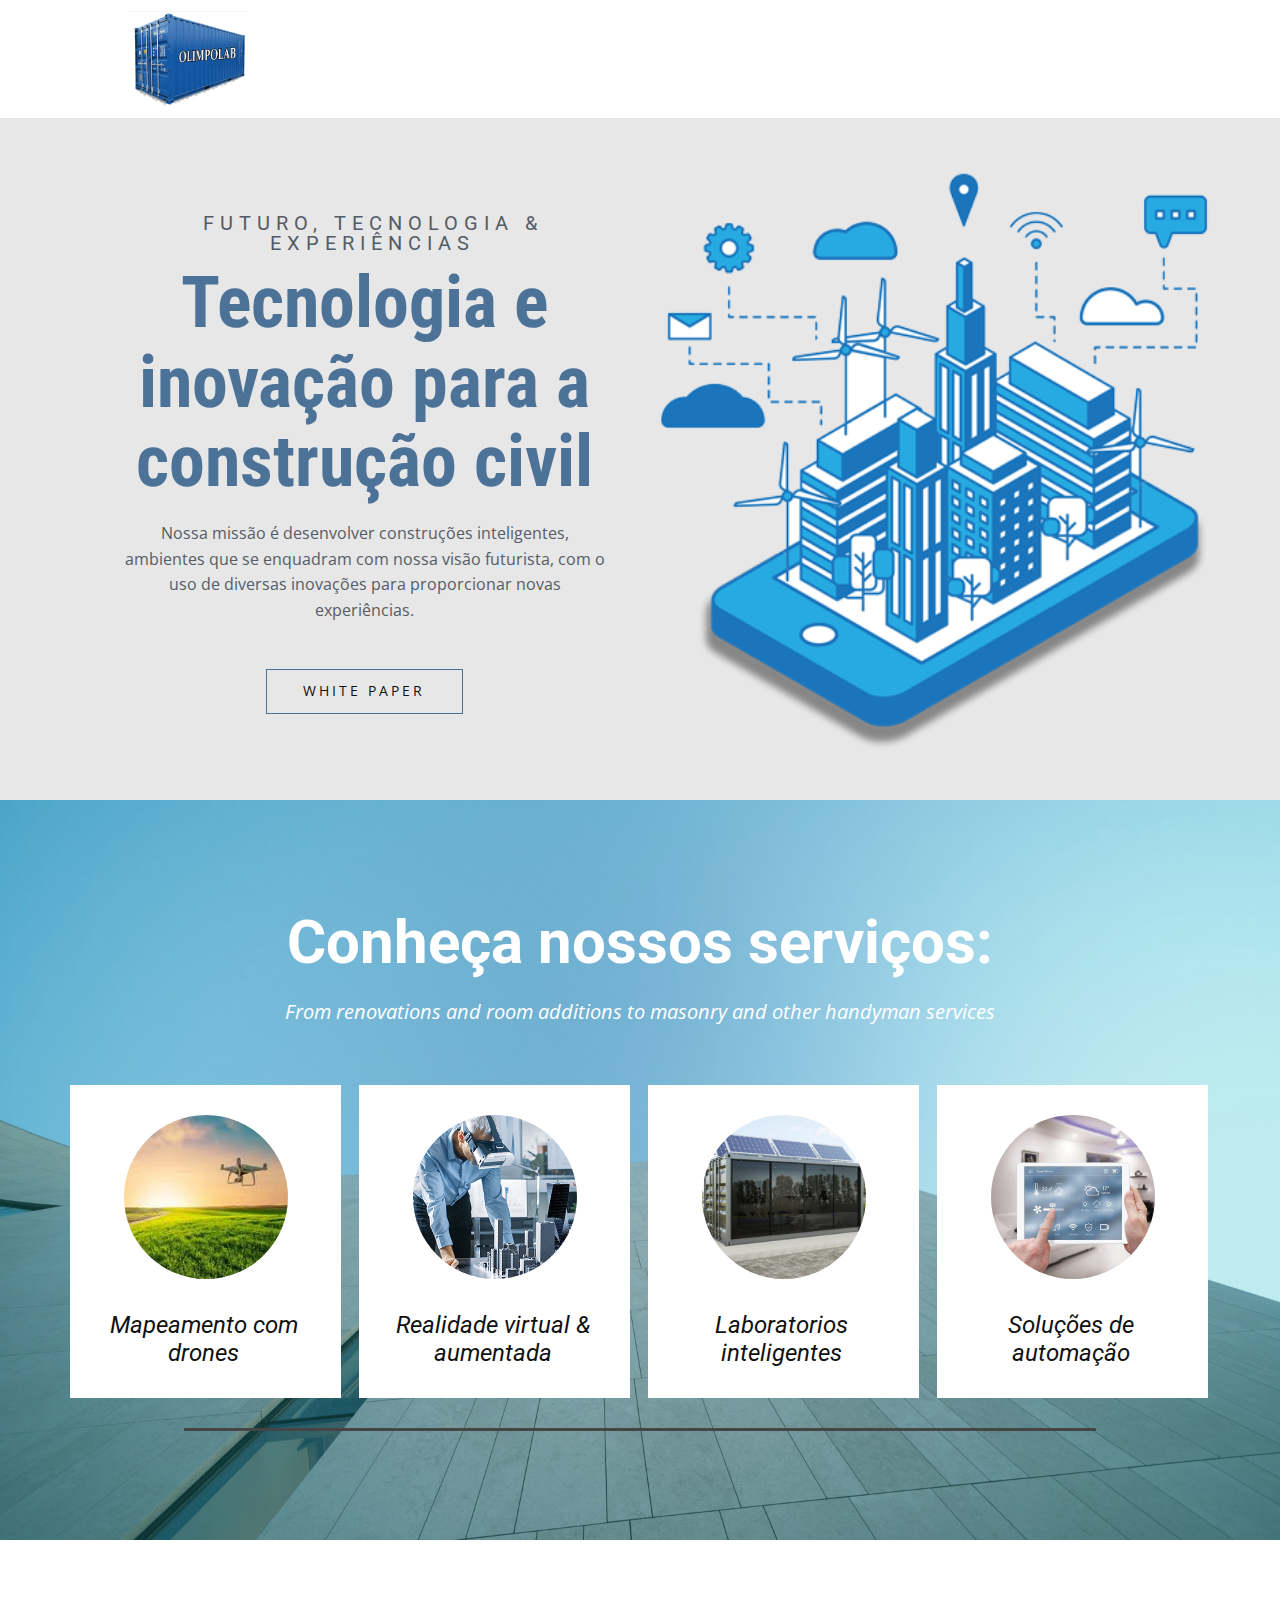
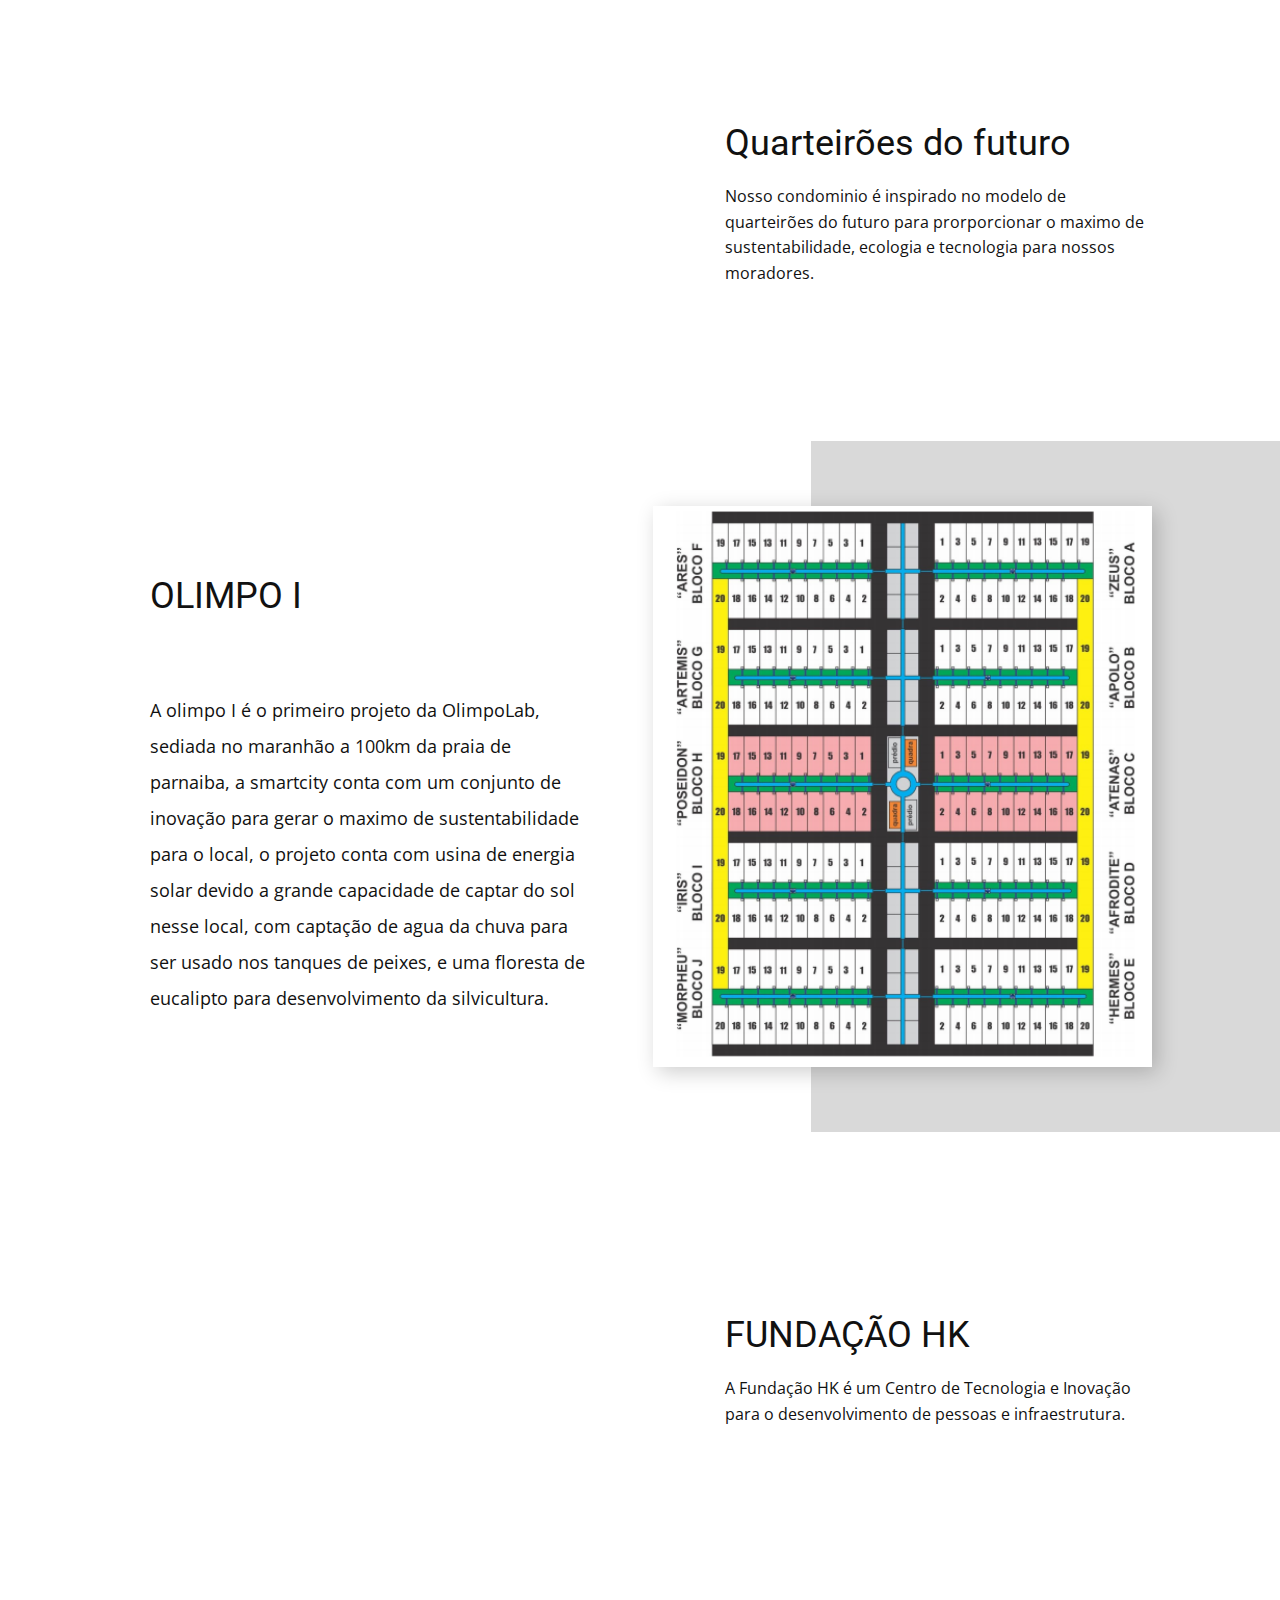
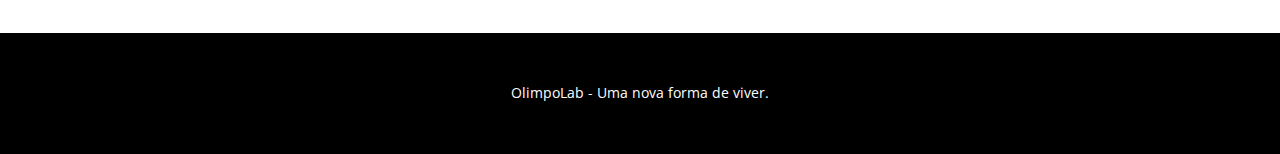
<file: index.html>
<!DOCTYPE html>
<html style="font-size: 16px;">
  <head>
    <meta name="viewport" content="width=device-width, initial-scale=1.0">
    <meta charset="utf-8">
    <meta name="keywords" content="How to build homes for the future?, Building Company, General Contracting, We're building
the future together, Let's work together, About Us, Built on a Strong Foundation, Ecological Architecture, Interior Architectural Designs, Contact us, Follow us">
    <meta name="description" content="">
    <meta name="page_type" content="np-template-header-footer-from-plugin">
    <title>OlimpoLab</title>
    <link rel="stylesheet" href="nicepage.css" media="screen">
<link rel="stylesheet" href="OlimpoLab.css" media="screen">
    <script class="u-script" type="text/javascript" src="jquery.js" defer=""></script>
    <script class="u-script" type="text/javascript" src="nicepage.js" defer=""></script>
    <meta name="generator" content="Nicepage 3.8.1, nicepage.com">
    <link id="u-theme-google-font" rel="stylesheet" href="https://fonts.googleapis.com/css?family=Roboto:100,100i,300,300i,400,400i,500,500i,700,700i,900,900i|Open+Sans:300,300i,400,400i,600,600i,700,700i,800,800i">
    <link id="u-page-google-font" rel="stylesheet" href="https://fonts.googleapis.com/css?family=Roboto+Condensed:300,300i,400,400i,700,700i|Open+Sans:300,300i,400,400i,600,600i,700,700i,800,800i">
    
    
    
    
    
    <script type="application/ld+json">{
		"@context": "http://schema.org",
		"@type": "Organization",
		"name": "",
		"url": "index.html",
		"logo": "images/12345.png"
}</script>
    <meta property="og:title" content="OlimpoLab">
    <meta property="og:type" content="website">
    <meta name="theme-color" content="#478ac9">
    <link rel="canonical" href="index.html">
    <meta property="og:url" content="index.html">
  </head>
  <body data-home-page="OlimpoLab.html" data-home-page-title="OlimpoLab" class="u-body"><header class="u-clearfix u-header u-white u-header" id="sec-84cd"><div class="u-clearfix u-sheet u-sheet-1">
        <a href="https://nicepage.com" class="u-image u-logo u-image-1">
          <img src="images/12345.png" class="u-logo-image u-logo-image-1" data-image-width="121">
        </a>
      </div></header> 
    <section class="u-clearfix u-image u-section-1" id="sec-421a">
      <div class="u-clearfix u-sheet u-valign-middle-md u-sheet-1">
        <div class="u-clearfix u-expanded-width-sm u-expanded-width-xs u-layout-wrap u-layout-wrap-1">
          <div class="u-layout">
            <div class="u-layout-row">
              <div class="u-align-center u-container-style u-layout-cell u-left-cell u-size-31 u-layout-cell-1">
                <div class="u-container-layout u-container-layout-1">
                  <h3 class="u-align-center-md u-align-center-sm u-align-center-xs u-text u-text-palette-5-dark-2 u-text-1">Futuro, tecnologia &amp; experiências</h3>
                  <h1 class="u-align-center-md u-align-center-sm u-align-center-xs u-custom-font u-font-roboto-condensed u-text u-text-palette-1-dark-1 u-text-2">Tecnologia e inovação para a construção civil</h1>
                  <p class="u-align-center-md u-align-center-sm u-align-center-xs u-custom-font u-font-open-sans u-text u-text-palette-5-dark-2 u-text-3">Nossa missão é desenvolver construções inteligentes, ambientes que se enquadram com nossa visão futurista, com o uso de diversas inovações para proporcionar novas experiências.<b style=""></b>
                  </p>
                  <a href="https://drive.google.com/file/d/1JNuIaeo4fj5bSZ1U_PNEnBOBg4StG5q1/view" class="u-active-palette-1-dark-1 u-border-1 u-border-active-palette-1-dark-1 u-border-hover-palette-1-dark-1 u-border-palette-1-dark-1 u-btn u-btn-rectangle u-button-style u-hover-palette-1-dark-1 u-none u-text-active-grey-10 u-text-body-color u-text-hover-grey-10 u-btn-1">WHITE PAPER</a>
                </div>
              </div>
              <div class="u-container-style u-image u-layout-cell u-right-cell u-size-29 u-image-1">
                <div class="u-container-layout u-container-layout-2"></div>
              </div>
            </div>
          </div>
        </div>
      </div>
    </section>
    <section class="u-align-center u-clearfix u-image u-shading u-section-2" src="" id="carousel_72a3">
      <div class="u-clearfix u-sheet u-valign-middle u-sheet-1">
        <h1 class="u-text u-text-1">Conheça nossos serviços:</h1>
        <p class="u-text u-text-2">From renovations and room additions to masonry and other handyman services</p>
        <div class="u-expanded-width u-list u-repeater u-list-1">
          <div class="u-align-center u-container-style u-list-item u-repeater-item u-white u-list-item-1">
            <div class="u-container-layout u-similar-container u-valign-bottom u-container-layout-1">
              <div alt="" class="u-image u-image-circle u-image-1"></div>
              <h4 class="u-text u-text-3">Mapeamento com drones</h4>
            </div>
          </div>
          <div class="u-align-center u-container-style u-list-item u-repeater-item u-video-cover u-white">
            <div class="u-container-layout u-similar-container u-valign-bottom u-container-layout-2">
              <div alt="" class="u-image u-image-circle u-image-2"></div>
              <h4 class="u-text u-text-4">Realidade virtual &amp; aumentada</h4>
            </div>
          </div>
          <div class="u-align-center u-container-style u-list-item u-repeater-item u-video-cover u-white">
            <div class="u-container-layout u-similar-container u-valign-bottom u-container-layout-3">
              <div alt="" class="u-image u-image-circle u-image-3"></div>
              <h4 class="u-text u-text-5">Laboratorios inteligentes</h4>
            </div>
          </div>
          <div class="u-align-center u-container-style u-list-item u-repeater-item u-video-cover u-white">
            <div class="u-container-layout u-similar-container u-valign-bottom u-container-layout-4">
              <div alt="" class="u-image u-image-circle u-image-4"></div>
              <h4 class="u-text u-text-6">Soluções de automação</h4>
            </div>
          </div>
        </div>
        <div class="u-border-3 u-border-grey-dark-1 u-line u-line-horizontal u-line-1"></div>
      </div>
    </section>
    <section class="u-clearfix u-section-3" id="sec-74ae">
      <div class="u-clearfix u-sheet u-sheet-1">
        <div class="u-clearfix u-expanded-width u-gutter-50 u-layout-wrap u-layout-wrap-1">
          <div class="u-layout">
            <div class="u-layout-row">
              <div class="u-align-left u-container-style u-layout-cell u-left-cell u-size-30 u-layout-cell-1">
                <div class="u-container-layout u-container-layout-1">
                  <div class="u-expanded u-video">
                    <div class="embed-responsive embed-responsive-1">
                      <iframe style="position: absolute;top: 0;left: 0;width: 100%;height: 100%;" class="embed-responsive-item" src="https://www.youtube.com/embed/4usCRCx8U0I?mute=0&amp;showinfo=0&amp;controls=0&amp;start=0" frameborder="0" allowfullscreen=""></iframe>
                    </div>
                  </div>
                </div>
              </div>
              <div class="u-align-left u-container-style u-layout-cell u-right-cell u-size-30 u-layout-cell-2">
                <div class="u-container-layout u-container-layout-2">
                  <h2 class="u-text u-text-1">Quarteirões do futuro</h2>
                  <p class="u-text u-text-2">Nosso condominio é inspirado no modelo de quarteirões do futuro para prorporcionar o maximo de sustentabilidade, ecologia e tecnologia para nossos moradores.</p>
                </div>
              </div>
            </div>
          </div>
        </div>
      </div>
    </section>
    <section class="u-clearfix u-section-4" id="carousel_83ed">
      <div class="u-clearfix u-expanded-width u-layout-wrap u-layout-wrap-1">
        <div class="u-layout">
          <div class="u-layout-row">
            <div class="u-container-style u-layout-cell u-size-38 u-layout-cell-1">
              <div class="u-container-layout u-container-layout-1">
                <h2 class="u-text u-text-1">OLIMPO I</h2>
                <p class="u-text u-text-2">A olimpo I é o primeiro projeto da OlimpoLab, sediada no maranhão a 100km da praia de parnaiba, a smartcity conta com um conjunto de inovação para gerar o maximo de sustentabilidade para o local, o projeto conta com usina de energia solar devido a grande capacidade de captar do sol nesse local, com captação de agua da chuva para ser usado nos tanques de peixes, e uma floresta de eucalipto para desenvolvimento da silvicultura.</p>
              </div>
            </div>
            <div class="u-container-style u-grey-15 u-layout-cell u-size-22 u-layout-cell-2">
              <div class="u-container-layout u-valign-middle-lg u-valign-middle-xl u-container-layout-2">
                <img src="images/Olip1.png" alt="" class="u-image u-image-default u-image-1">
              </div>
            </div>
          </div>
        </div>
      </div>
    </section>
    <section class="u-clearfix u-section-3" id="sec-74ae">
      <div class="u-clearfix u-sheet u-sheet-1">
        <div class="u-clearfix u-expanded-width u-gutter-50 u-layout-wrap u-layout-wrap-1">
          <div class="u-layout">
            <div class="u-layout-row">
              <div class="u-align-left u-container-style u-layout-cell u-left-cell u-size-30 u-layout-cell-1">
                <div class="u-container-layout u-container-layout-1">
                  <div class="u-expanded u-video">
                    <div class="embed-responsive embed-responsive-1">

                        
                    
                        <iframe src="https://3dwarehouse.sketchup.com/embed/a61abe84-1fde-4ab2-8db7-061f9382997f" frameborder="0" scrolling="no" marginheight="0" marginwidth="0" width="580" height="326" allowfullscreen>
                            
                        </iframe>



                    </div>
                  </div>
                </div>
              </div>
              <div class="u-align-left u-container-style u-layout-cell u-right-cell u-size-30 u-layout-cell-2">
                <div class="u-container-layout u-container-layout-2">
                  <h2 class="u-text u-text-1">FUNDAÇÃO HK</h2>
                  <p class="u-text u-text-2">A Fundação HK é um Centro de Tecnologia e Inovação para o desenvolvimento de pessoas e infraestrutura.</p>
                </div>
              </div>
            </div>
          </div>
        </div>
      </div>
    </section>
    

    
    <footer class="u-align-center u-black u-clearfix u-footer u-footer" id="sec-6c96"><div class="u-clearfix u-sheet u-sheet-1">
        <p class="u-small-text u-text u-text-variant u-text-1">OlimpoLab - Uma nova forma de viver.</p>
      </div></footer>

  </body>
</html>
</file>
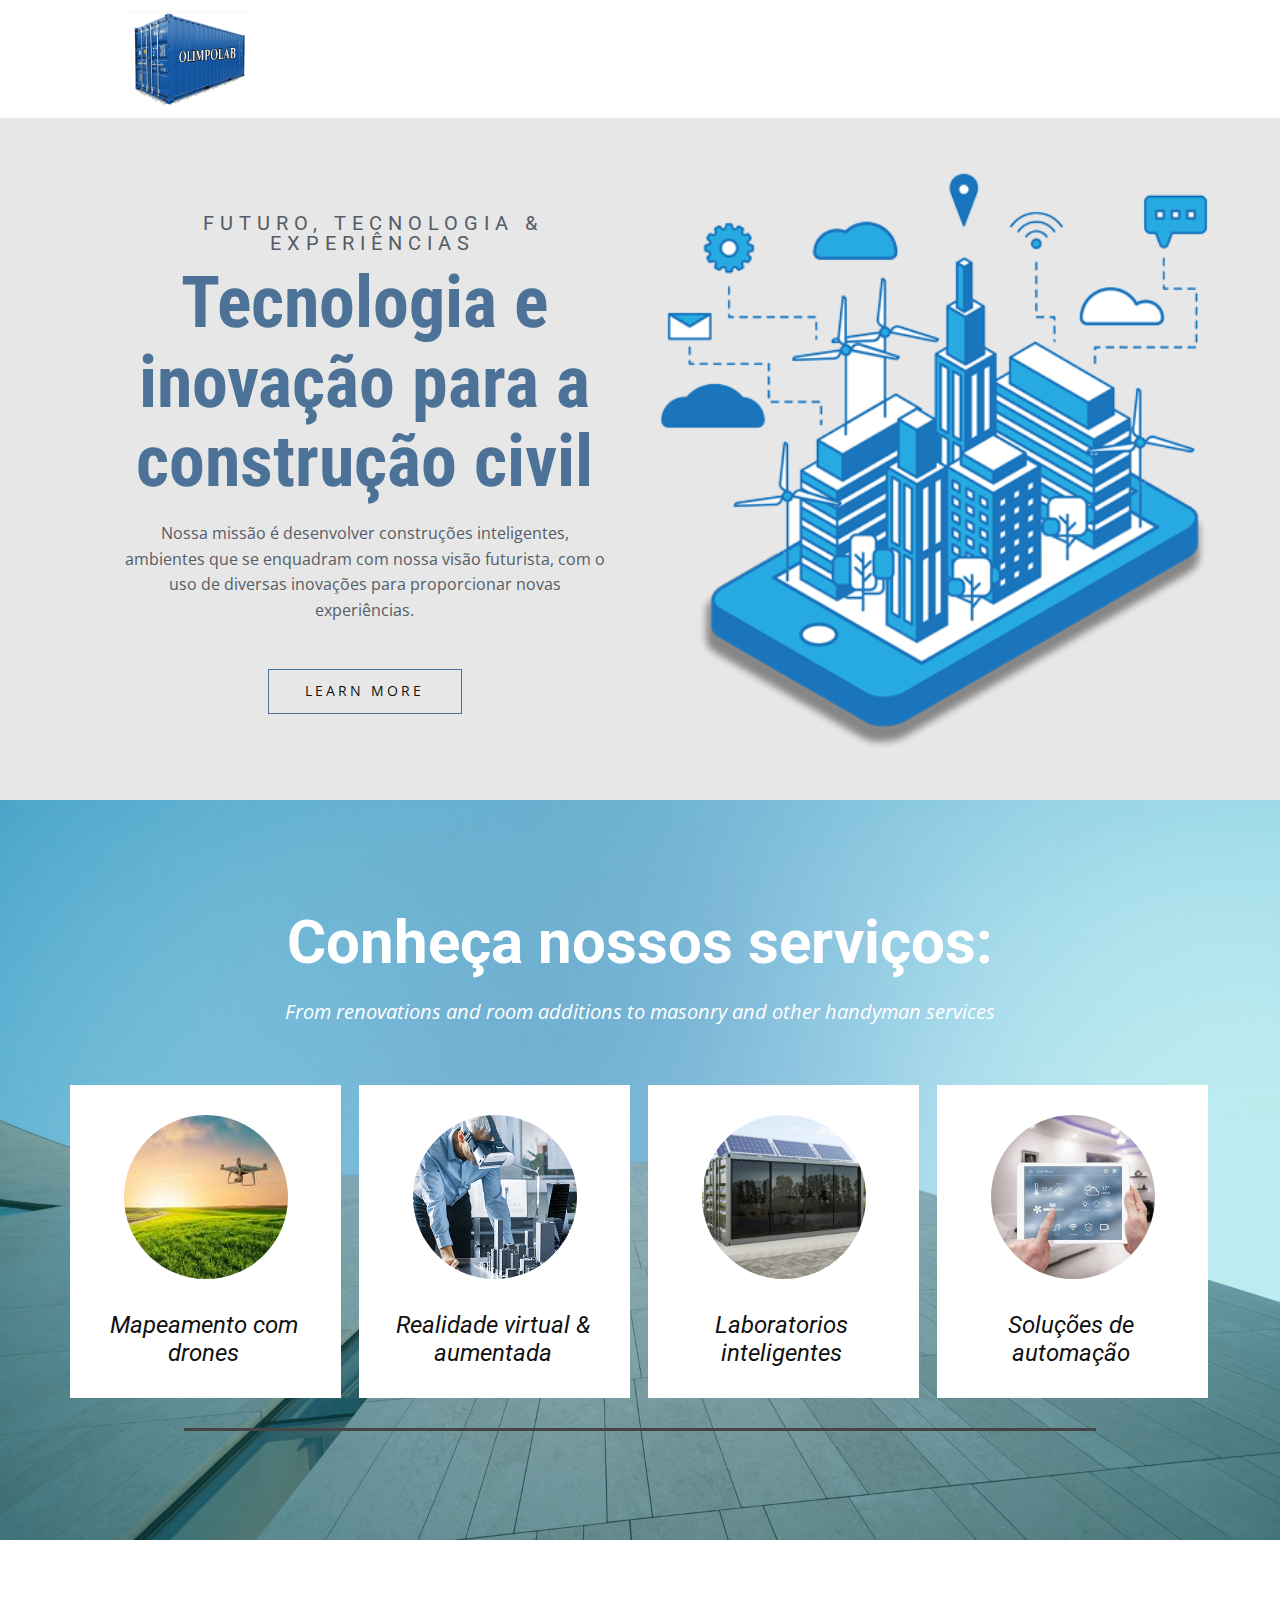
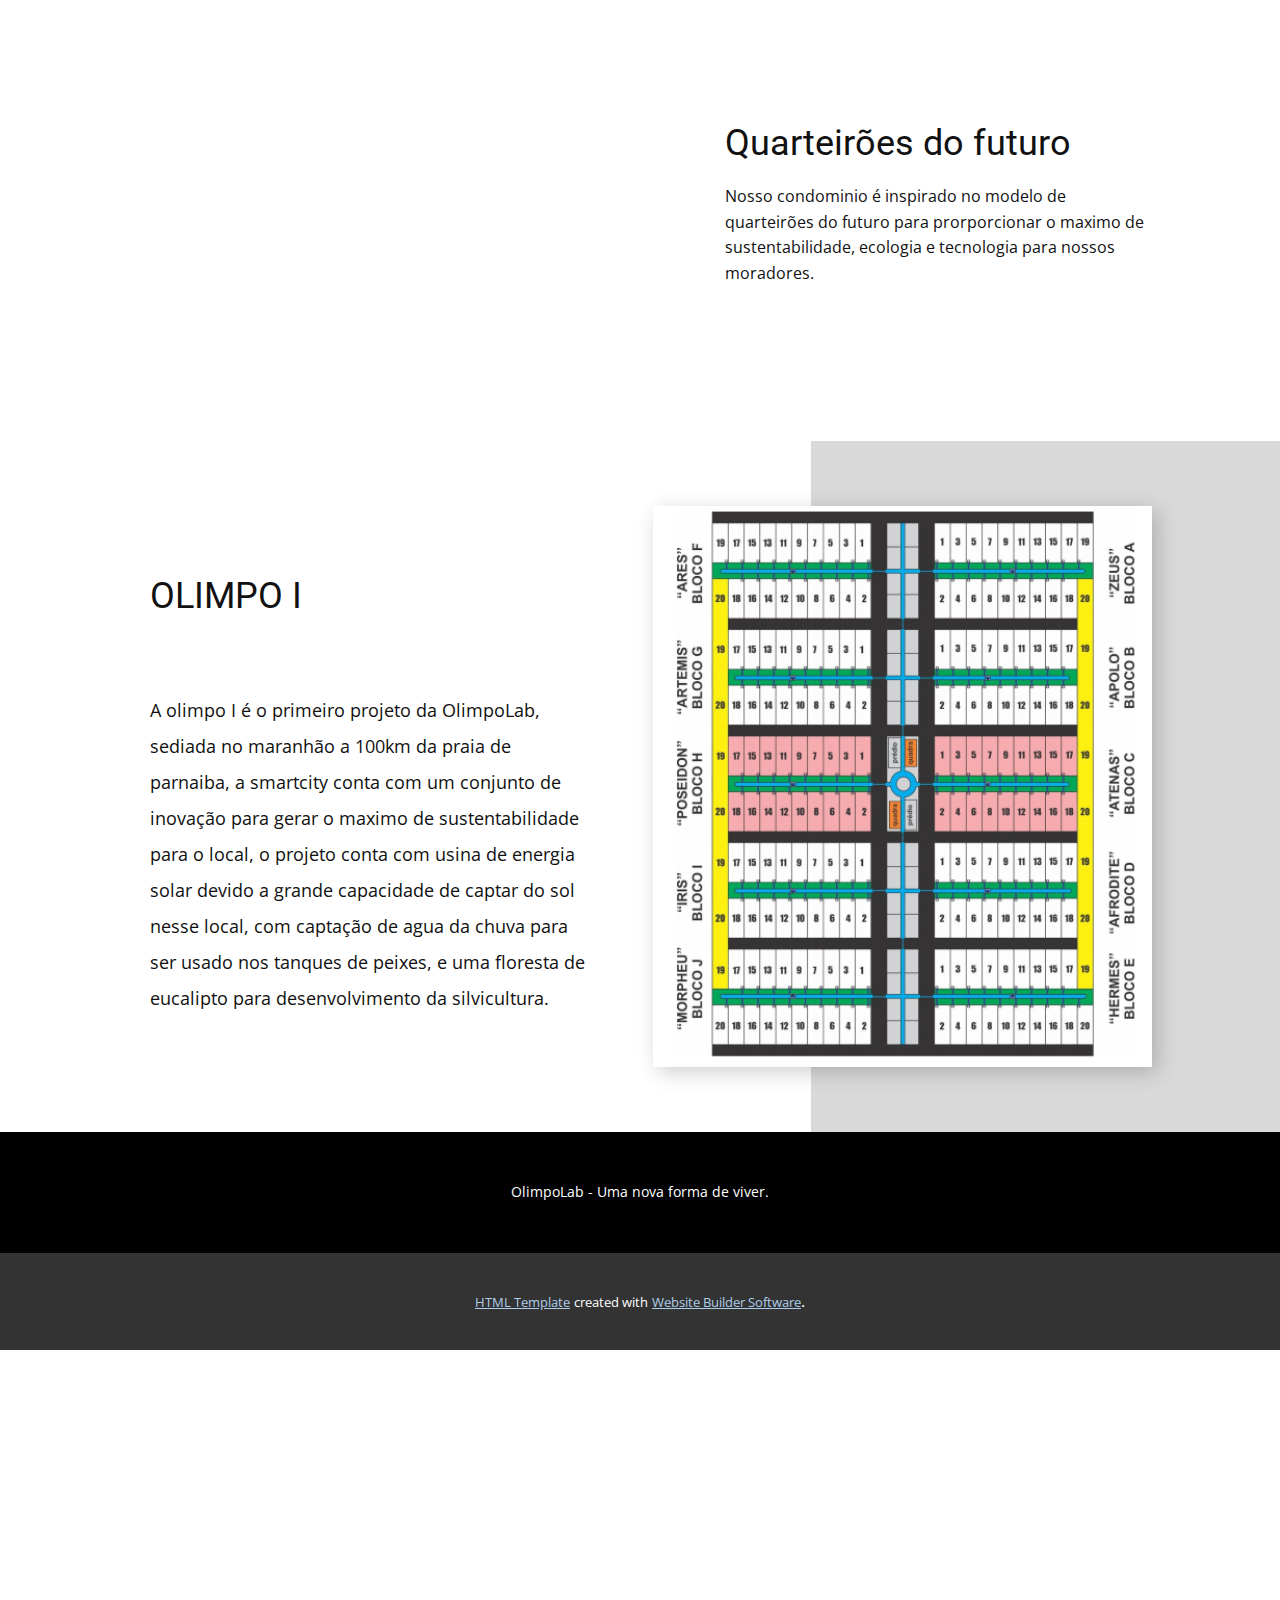
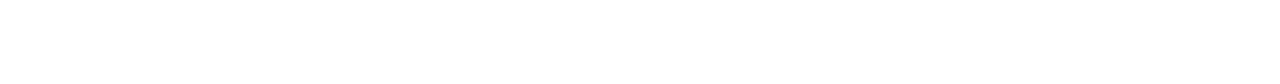
<file: OlimpoLab.html>
<!DOCTYPE html>
<html style="font-size: 16px;">
  <head>
    <meta name="viewport" content="width=device-width, initial-scale=1.0">
    <meta charset="utf-8">
    <meta name="keywords" content="How to build homes for the future?, Building Company, General Contracting, We're building
the future together, Let's work together, About Us, Built on a Strong Foundation, Ecological Architecture, Interior Architectural Designs, Contact us, Follow us">
    <meta name="description" content="">
    <meta name="page_type" content="np-template-header-footer-from-plugin">
    <title>OlimpoLab</title>
    <link rel="stylesheet" href="nicepage.css" media="screen">
<link rel="stylesheet" href="OlimpoLab.css" media="screen">
    <script class="u-script" type="text/javascript" src="jquery.js" defer=""></script>
    <script class="u-script" type="text/javascript" src="nicepage.js" defer=""></script>
    <meta name="generator" content="Nicepage 3.8.1, nicepage.com">
    <link id="u-theme-google-font" rel="stylesheet" href="https://fonts.googleapis.com/css?family=Roboto:100,100i,300,300i,400,400i,500,500i,700,700i,900,900i|Open+Sans:300,300i,400,400i,600,600i,700,700i,800,800i">
    <link id="u-page-google-font" rel="stylesheet" href="https://fonts.googleapis.com/css?family=Roboto+Condensed:300,300i,400,400i,700,700i|Open+Sans:300,300i,400,400i,600,600i,700,700i,800,800i">
    
    
    
    
    
    <script type="application/ld+json">{
		"@context": "http://schema.org",
		"@type": "Organization",
		"name": "",
		"url": "index.html",
		"logo": "images/12345.png"
}</script>
    <meta property="og:title" content="OlimpoLab">
    <meta property="og:type" content="website">
    <meta name="theme-color" content="#478ac9">
    <link rel="canonical" href="index.html">
    <meta property="og:url" content="index.html">
  </head>
  <body class="u-body"><header class="u-clearfix u-header u-white u-header" id="sec-84cd"><div class="u-clearfix u-sheet u-sheet-1">
        <a href="https://nicepage.com" class="u-image u-logo u-image-1">
          <img src="images/12345.png" class="u-logo-image u-logo-image-1" data-image-width="121">
        </a>
      </div></header> 
    <section class="u-clearfix u-image u-section-1" id="sec-421a">
      <div class="u-clearfix u-sheet u-valign-middle-md u-sheet-1">
        <div class="u-clearfix u-expanded-width-sm u-expanded-width-xs u-layout-wrap u-layout-wrap-1">
          <div class="u-layout">
            <div class="u-layout-row">
              <div class="u-align-center u-container-style u-layout-cell u-left-cell u-size-31 u-layout-cell-1">
                <div class="u-container-layout u-container-layout-1">
                  <h3 class="u-align-center-md u-align-center-sm u-align-center-xs u-text u-text-palette-5-dark-2 u-text-1">Futuro, tecnologia &amp; experiências</h3>
                  <h1 class="u-align-center-md u-align-center-sm u-align-center-xs u-custom-font u-font-roboto-condensed u-text u-text-palette-1-dark-1 u-text-2">Tecnologia e inovação para a construção civil</h1>
                  <p class="u-align-center-md u-align-center-sm u-align-center-xs u-custom-font u-font-open-sans u-text u-text-palette-5-dark-2 u-text-3">Nossa missão é desenvolver construções inteligentes, ambientes que se enquadram com nossa visão futurista, com o uso de diversas inovações para proporcionar novas experiências.<b style=""></b>
                  </p>
                  <a href="#" class="u-active-palette-1-dark-1 u-border-1 u-border-active-palette-1-dark-1 u-border-hover-palette-1-dark-1 u-border-palette-1-dark-1 u-btn u-btn-rectangle u-button-style u-hover-palette-1-dark-1 u-none u-text-active-grey-10 u-text-body-color u-text-hover-grey-10 u-btn-1">learn more</a>
                </div>
              </div>
              <div class="u-container-style u-image u-layout-cell u-right-cell u-size-29 u-image-1">
                <div class="u-container-layout u-container-layout-2"></div>
              </div>
            </div>
          </div>
        </div>
      </div>
    </section>
    <section class="u-align-center u-clearfix u-image u-shading u-section-2" src="" id="carousel_72a3">
      <div class="u-clearfix u-sheet u-valign-middle u-sheet-1">
        <h1 class="u-text u-text-1">Conheça nossos serviços:</h1>
        <p class="u-text u-text-2">From renovations and room additions to masonry and other handyman services</p>
        <div class="u-expanded-width u-list u-repeater u-list-1">
          <div class="u-align-center u-container-style u-list-item u-repeater-item u-white u-list-item-1">
            <div class="u-container-layout u-similar-container u-valign-bottom u-container-layout-1">
              <div alt="" class="u-image u-image-circle u-image-1"></div>
              <h4 class="u-text u-text-3">Mapeamento com drones</h4>
            </div>
          </div>
          <div class="u-align-center u-container-style u-list-item u-repeater-item u-video-cover u-white">
            <div class="u-container-layout u-similar-container u-valign-bottom u-container-layout-2">
              <div alt="" class="u-image u-image-circle u-image-2"></div>
              <h4 class="u-text u-text-4">Realidade virtual &amp; aumentada</h4>
            </div>
          </div>
          <div class="u-align-center u-container-style u-list-item u-repeater-item u-video-cover u-white">
            <div class="u-container-layout u-similar-container u-valign-bottom u-container-layout-3">
              <div alt="" class="u-image u-image-circle u-image-3"></div>
              <h4 class="u-text u-text-5">Laboratorios inteligentes</h4>
            </div>
          </div>
          <div class="u-align-center u-container-style u-list-item u-repeater-item u-video-cover u-white">
            <div class="u-container-layout u-similar-container u-valign-bottom u-container-layout-4">
              <div alt="" class="u-image u-image-circle u-image-4"></div>
              <h4 class="u-text u-text-6">Soluções de automação</h4>
            </div>
          </div>
        </div>
        <div class="u-border-3 u-border-grey-dark-1 u-line u-line-horizontal u-line-1"></div>
      </div>
    </section>
    <section class="u-clearfix u-section-3" id="sec-74ae">
      <div class="u-clearfix u-sheet u-sheet-1">
        <div class="u-clearfix u-expanded-width u-gutter-50 u-layout-wrap u-layout-wrap-1">
          <div class="u-layout">
            <div class="u-layout-row">
              <div class="u-align-left u-container-style u-layout-cell u-left-cell u-size-30 u-layout-cell-1">
                <div class="u-container-layout u-container-layout-1">
                  <div class="u-expanded u-video">
                    <div class="embed-responsive embed-responsive-1">
                      <iframe style="position: absolute;top: 0;left: 0;width: 100%;height: 100%;" class="embed-responsive-item" src="https://www.youtube.com/embed/4usCRCx8U0I?mute=0&amp;showinfo=0&amp;controls=0&amp;start=0" frameborder="0" allowfullscreen=""></iframe>
                    </div>
                  </div>
                </div>
              </div>
              <div class="u-align-left u-container-style u-layout-cell u-right-cell u-size-30 u-layout-cell-2">
                <div class="u-container-layout u-container-layout-2">
                  <h2 class="u-text u-text-1">Quarteirões do futuro</h2>
                  <p class="u-text u-text-2">Nosso condominio é inspirado no modelo de quarteirões do futuro para prorporcionar o maximo de sustentabilidade, ecologia e tecnologia para nossos moradores.</p>
                </div>
              </div>
            </div>
          </div>
        </div>
      </div>
    </section>
    <section class="u-clearfix u-section-4" id="carousel_83ed">
      <div class="u-clearfix u-expanded-width u-layout-wrap u-layout-wrap-1">
        <div class="u-layout">
          <div class="u-layout-row">
            <div class="u-container-style u-layout-cell u-size-38 u-layout-cell-1">
              <div class="u-container-layout u-container-layout-1">
                <h2 class="u-text u-text-1">OLIMPO I</h2>
                <p class="u-text u-text-2">A olimpo I é o primeiro projeto da OlimpoLab, sediada no maranhão a 100km da praia de parnaiba, a smartcity conta com um conjunto de inovação para gerar o maximo de sustentabilidade para o local, o projeto conta com usina de energia solar devido a grande capacidade de captar do sol nesse local, com captação de agua da chuva para ser usado nos tanques de peixes, e uma floresta de eucalipto para desenvolvimento da silvicultura.</p>
              </div>
            </div>
            <div class="u-container-style u-grey-15 u-layout-cell u-size-22 u-layout-cell-2">
              <div class="u-container-layout u-valign-middle-lg u-valign-middle-xl u-container-layout-2">
                <img src="images/Olip1.png" alt="" class="u-image u-image-default u-image-1">
              </div>
            </div>
          </div>
        </div>
      </div>
    </section>
    
    
    <footer class="u-align-center u-black u-clearfix u-footer u-footer" id="sec-6c96"><div class="u-clearfix u-sheet u-sheet-1">
        <p class="u-small-text u-text u-text-variant u-text-1">OlimpoLab - Uma nova forma de viver.</p>
      </div></footer>
    <section class="u-backlink u-clearfix u-grey-80">
      <a class="u-link" href="https://nicepage.com/html-templates" target="_blank">
        <span>HTML Template</span>
      </a>
      <p class="u-text">
        <span>created with</span>
      </p>
      <a class="u-link" href="https://nicepage.com/" target="_blank">
        <span>Website Builder Software</span>
      </a>. 
    </section>
    

        <iframe src="https://3dwarehouse.sketchup.com/embed/a61abe84-1fde-4ab2-8db7-061f9382997f" frameborder="0" scrolling="no" marginheight="0" marginwidth="0" width="580" height="326" allowfullscreen>
        </iframe>


  </body>
</html>
</file>
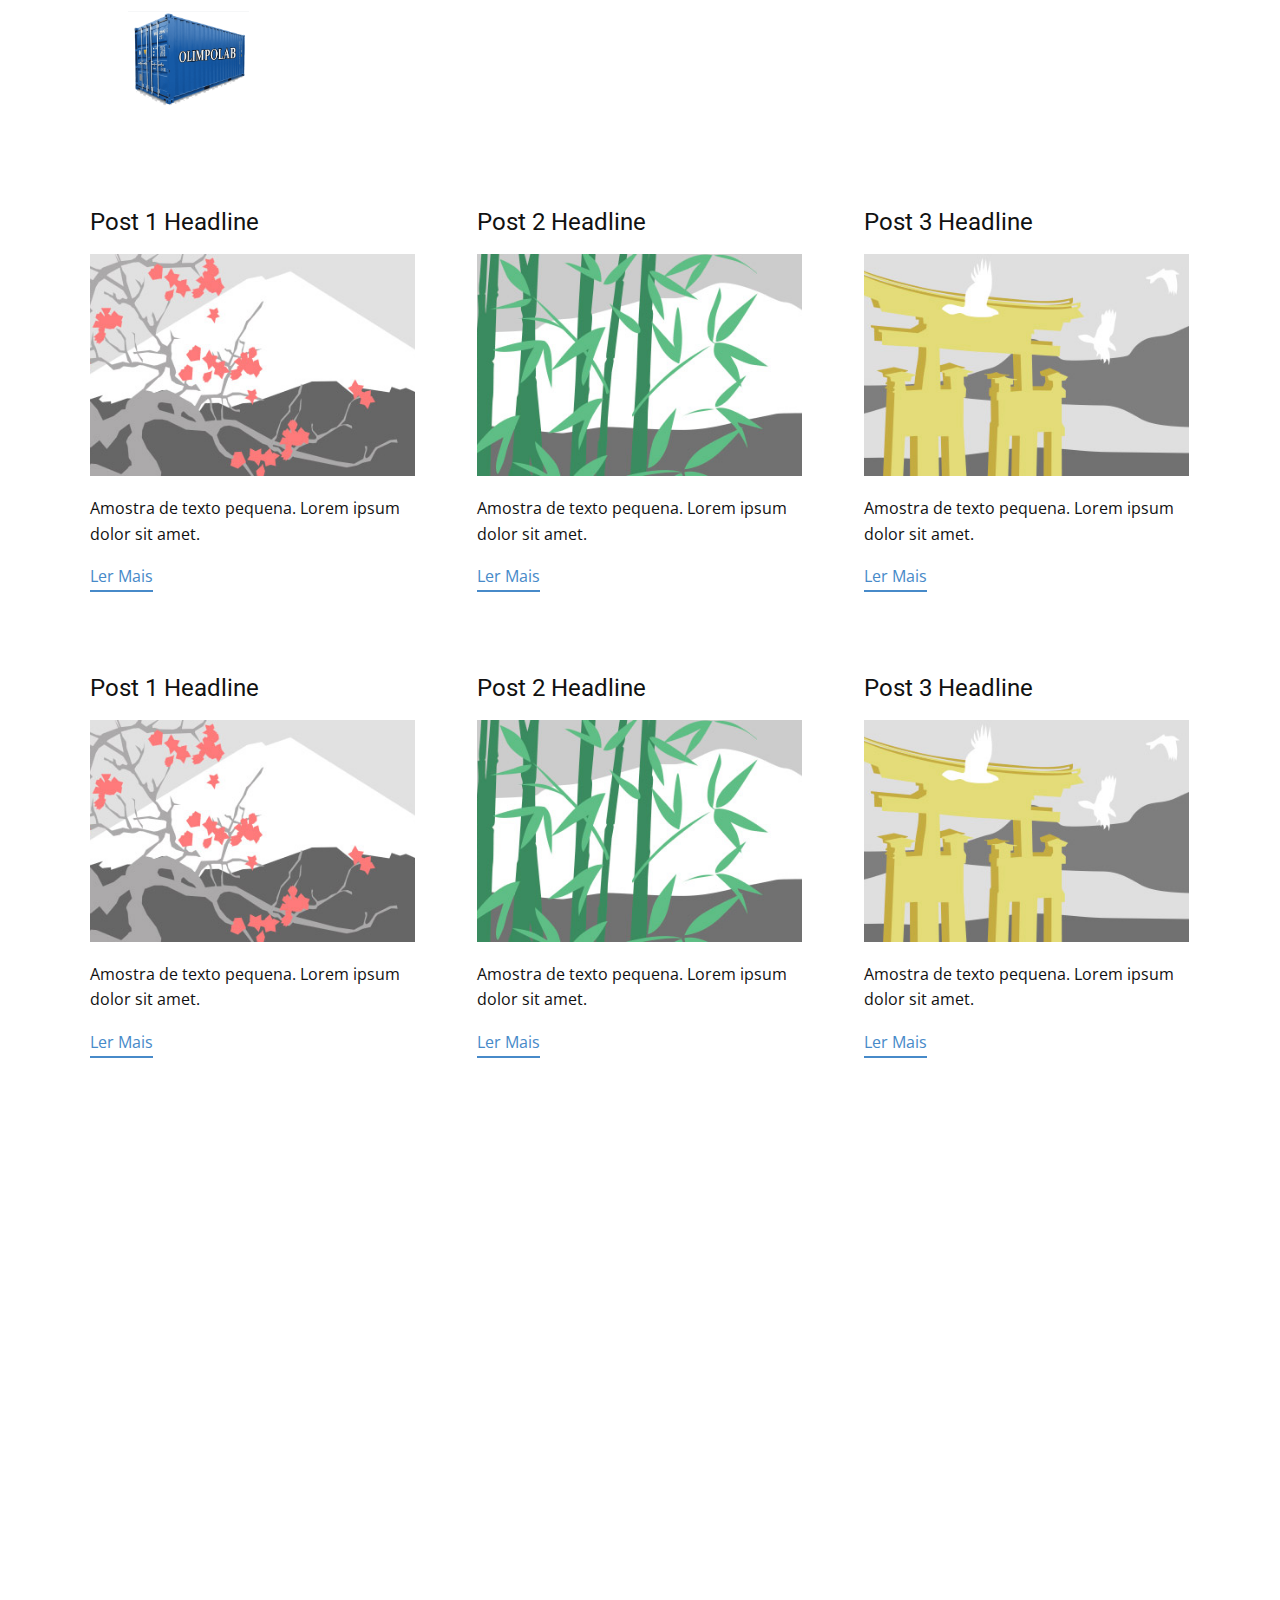
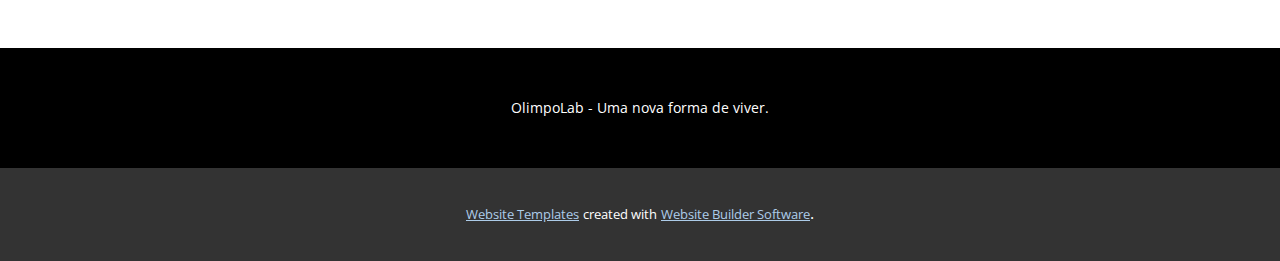
<file: blog/blog.html>
<html style="font-size: 16px;"><head>
    <meta name="viewport" content="width=device-width, initial-scale=1.0">
    <meta charset="utf-8">
    <meta name="keywords" content="">
    <meta name="description" content="">
    <meta name="page_type" content="np-template-header-footer-from-plugin">
    <title>Blog Template</title>
    <link rel="stylesheet" href="../nicepage.css" media="screen">
<link rel="stylesheet" href="../Blog-Template.css" media="screen">
    <script class="u-script" type="text/javascript" src="../jquery.js" defer=""></script>
    <script class="u-script" type="text/javascript" src="../nicepage.js" defer=""></script>
    <meta name="generator" content="Nicepage 3.8.1, nicepage.com">
    <link id="u-theme-google-font" rel="stylesheet" href="https://fonts.googleapis.com/css?family=Roboto:100,100i,300,300i,400,400i,500,500i,700,700i,900,900i|Open+Sans:300,300i,400,400i,600,600i,700,700i,800,800i">
    
    
    
    <script type="application/ld+json">{
		"@context": "http://schema.org",
		"@type": "Organization",
		"name": "",
		"url": "index.html",
		"logo": "images/12345.png"
}</script>
    <meta property="og:title" content="Blog Template">
    <meta property="og:type" content="website">
    <meta name="theme-color" content="#478ac9">
    <link rel="canonical" href="../index.html">
    <meta property="og:url" content="index.html">
  </head>
  <body class="u-body"><header class="u-clearfix u-header u-white u-header" id="sec-84cd"><div class="u-clearfix u-sheet u-sheet-1">
        <a href="https://nicepage.com" class="u-image u-logo u-image-1">
          <img src="../images/12345.png" class="u-logo-image u-logo-image-1" data-image-width="121">
        </a>
      </div></header>
    <section class="u-clearfix u-section-1" id="sec-bdff">
      <div class="u-clearfix u-sheet u-valign-middle u-sheet-1"><!--blog--><!--blog_options_json--><!--{"type":"Recent","source":"","tags":"","count":""}--><!--/blog_options_json-->
        <div class="u-blog u-expanded-width u-repeater u-repeater-1"><!--blog_post-->
          <div class="u-blog-post u-container-style u-repeater-item u-white u-repeater-item-1">
            <div class="u-container-layout u-similar-container u-valign-top u-container-layout-1"><!--blog_post_header-->
              <h4 class="u-blog-control u-text u-text-1">
                <a class="u-post-header-link" href="../blog/post.html"><!--blog_post_header_content-->Post 1 Headline<!--/blog_post_header_content--></a>
              </h4><!--/blog_post_header--><!--blog_post_image-->
              <a class="u-post-header-link" href="../blog/post.html"><img alt="" class="u-blog-control u-expanded-width u-image u-image-default u-image-1" src="[data-uri]"></a><!--/blog_post_image--><!--blog_post_content-->
              <div class="u-blog-control u-post-content u-text u-text-2 fr-view">Amostra de texto pequena. Lorem ipsum dolor sit amet.</div><!--/blog_post_content--><!--blog_post_readmore-->
              <a href="../blog/post.html" class="u-blog-control u-border-2 u-border-palette-1-base u-btn u-btn-rectangle u-button-style u-none u-btn-1"><!--blog_post_readmore_content-->Ler Mais<!--/blog_post_readmore_content--></a><!--/blog_post_readmore-->
            </div>
          </div><div class="u-blog-post u-container-style u-repeater-item u-video-cover u-white">
            <div class="u-container-layout u-similar-container u-valign-top u-container-layout-2"><!--blog_post_header-->
              <h4 class="u-blog-control u-text u-text-3">
                <a class="u-post-header-link" href="../blog/post-1.html"><!--blog_post_header_content-->Post 2 Headline<!--/blog_post_header_content--></a>
              </h4><!--/blog_post_header--><!--blog_post_image-->
              <a class="u-post-header-link" href="../blog/post-1.html"><img alt="" class="u-blog-control u-expanded-width u-image u-image-default u-image-2" src="[data-uri]"></a><!--/blog_post_image--><!--blog_post_content-->
              <div class="u-blog-control u-post-content u-text u-text-4 fr-view">Amostra de texto pequena. Lorem ipsum dolor sit amet.</div><!--/blog_post_content--><!--blog_post_readmore-->
              <a href="../blog/post-1.html" class="u-blog-control u-border-2 u-border-palette-1-base u-btn u-btn-rectangle u-button-style u-none u-btn-2"><!--blog_post_readmore_content-->Ler Mais<!--/blog_post_readmore_content--></a><!--/blog_post_readmore-->
            </div>
          </div><div class="u-blog-post u-container-style u-repeater-item u-video-cover u-white">
            <div class="u-container-layout u-similar-container u-valign-top u-container-layout-3"><!--blog_post_header-->
              <h4 class="u-blog-control u-text u-text-5">
                <a class="u-post-header-link" href="../blog/post-2.html"><!--blog_post_header_content-->Post 3 Headline<!--/blog_post_header_content--></a>
              </h4><!--/blog_post_header--><!--blog_post_image-->
              <a class="u-post-header-link" href="../blog/post-2.html"><img alt="" class="u-blog-control u-expanded-width u-image u-image-default u-image-3" src="[data-uri]"></a><!--/blog_post_image--><!--blog_post_content-->
              <div class="u-blog-control u-post-content u-text u-text-6 fr-view">Amostra de texto pequena. Lorem ipsum dolor sit amet.</div><!--/blog_post_content--><!--blog_post_readmore-->
              <a href="../blog/post-2.html" class="u-blog-control u-border-2 u-border-palette-1-base u-btn u-btn-rectangle u-button-style u-none u-btn-3"><!--blog_post_readmore_content-->Ler Mais<!--/blog_post_readmore_content--></a><!--/blog_post_readmore-->
            </div>
          </div><div class="u-blog-post u-container-style u-repeater-item u-white u-repeater-item-1">
            <div class="u-container-layout u-similar-container u-valign-top u-container-layout-1"><!--blog_post_header-->
              <h4 class="u-blog-control u-text u-text-1">
                <a class="u-post-header-link" href="../blog/post-3.html"><!--blog_post_header_content-->Post 1 Headline<!--/blog_post_header_content--></a>
              </h4><!--/blog_post_header--><!--blog_post_image-->
              <a class="u-post-header-link" href="../blog/post-3.html"><img alt="" class="u-blog-control u-expanded-width u-image u-image-default u-image-1" src="[data-uri]"></a><!--/blog_post_image--><!--blog_post_content-->
              <div class="u-blog-control u-post-content u-text u-text-2 fr-view">Amostra de texto pequena. Lorem ipsum dolor sit amet.</div><!--/blog_post_content--><!--blog_post_readmore-->
              <a href="../blog/post-3.html" class="u-blog-control u-border-2 u-border-palette-1-base u-btn u-btn-rectangle u-button-style u-none u-btn-1"><!--blog_post_readmore_content-->Ler Mais<!--/blog_post_readmore_content--></a><!--/blog_post_readmore-->
            </div>
          </div><div class="u-blog-post u-container-style u-repeater-item u-video-cover u-white">
            <div class="u-container-layout u-similar-container u-valign-top u-container-layout-2"><!--blog_post_header-->
              <h4 class="u-blog-control u-text u-text-3">
                <a class="u-post-header-link" href="../blog/post-4.html"><!--blog_post_header_content-->Post 2 Headline<!--/blog_post_header_content--></a>
              </h4><!--/blog_post_header--><!--blog_post_image-->
              <a class="u-post-header-link" href="../blog/post-4.html"><img alt="" class="u-blog-control u-expanded-width u-image u-image-default u-image-2" src="[data-uri]"></a><!--/blog_post_image--><!--blog_post_content-->
              <div class="u-blog-control u-post-content u-text u-text-4 fr-view">Amostra de texto pequena. Lorem ipsum dolor sit amet.</div><!--/blog_post_content--><!--blog_post_readmore-->
              <a href="../blog/post-4.html" class="u-blog-control u-border-2 u-border-palette-1-base u-btn u-btn-rectangle u-button-style u-none u-btn-2"><!--blog_post_readmore_content-->Ler Mais<!--/blog_post_readmore_content--></a><!--/blog_post_readmore-->
            </div>
          </div><div class="u-blog-post u-container-style u-repeater-item u-video-cover u-white">
            <div class="u-container-layout u-similar-container u-valign-top u-container-layout-3"><!--blog_post_header-->
              <h4 class="u-blog-control u-text u-text-5">
                <a class="u-post-header-link" href="../blog/post-5.html"><!--blog_post_header_content-->Post 3 Headline<!--/blog_post_header_content--></a>
              </h4><!--/blog_post_header--><!--blog_post_image-->
              <a class="u-post-header-link" href="../blog/post-5.html"><img alt="" class="u-blog-control u-expanded-width u-image u-image-default u-image-3" src="[data-uri]"></a><!--/blog_post_image--><!--blog_post_content-->
              <div class="u-blog-control u-post-content u-text u-text-6 fr-view">Amostra de texto pequena. Lorem ipsum dolor sit amet.</div><!--/blog_post_content--><!--blog_post_readmore-->
              <a href="../blog/post-5.html" class="u-blog-control u-border-2 u-border-palette-1-base u-btn u-btn-rectangle u-button-style u-none u-btn-3"><!--blog_post_readmore_content-->Ler Mais<!--/blog_post_readmore_content--></a><!--/blog_post_readmore-->
            </div>
          </div><!--/blog_post--><!--blog_post-->
          <!--/blog_post--><!--blog_post-->
          <!--/blog_post-->
        </div><!--/blog-->
      </div>
    </section>
    <section class="u-clearfix u-section-2" id="sec-3b0f">
      <div class="u-clearfix u-sheet u-sheet-1"></div>
    </section>
    
    
    <footer class="u-align-center u-black u-clearfix u-footer u-footer" id="sec-6c96"><div class="u-clearfix u-sheet u-sheet-1">
        <p class="u-small-text u-text u-text-variant u-text-1">OlimpoLab - Uma nova forma de viver.</p>
      </div></footer>
    <section class="u-backlink u-clearfix u-grey-80">
      <a class="u-link" href="https://nicepage.com/website-templates" target="_blank">
        <span>Website Templates</span>
      </a>
      <p class="u-text">
        <span>created with</span>
      </p>
      <a class="u-link" href="https://nicepage.com/" target="_blank">
        <span>Website Builder Software</span>
      </a>. 
    </section>
  
</body></html>
</file>
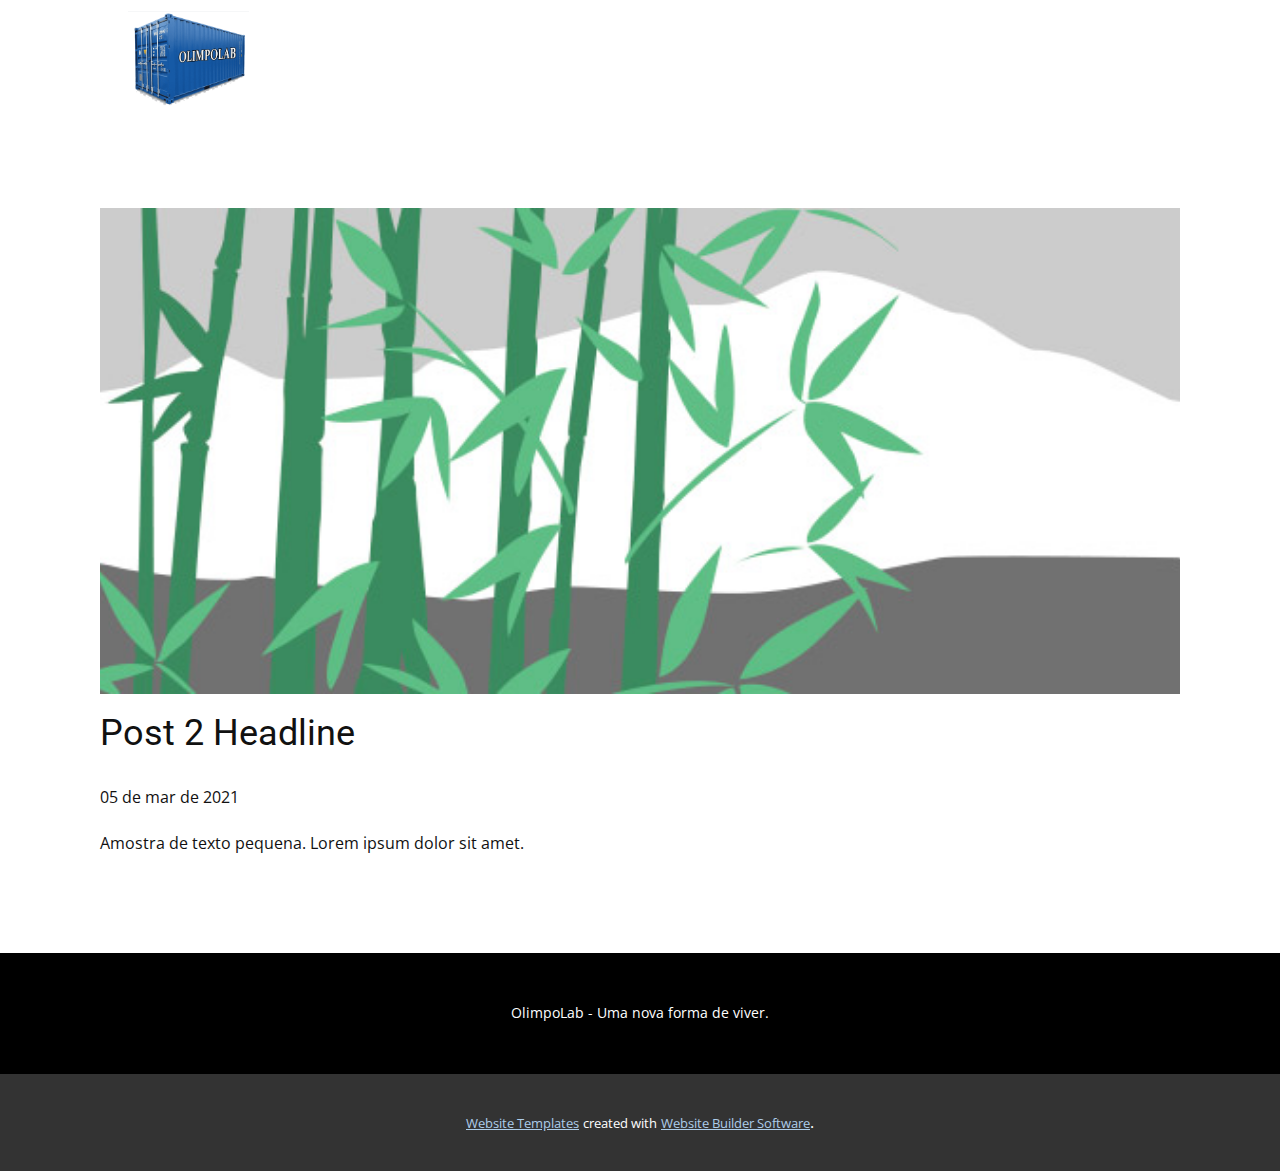
<file: blog/post-1.html>
<!doctype html>
<html style="font-size: 16px;"><head>
    <meta name="viewport" content="width=device-width, initial-scale=1.0">
    <meta charset="utf-8">
    <meta name="keywords" content="Post 1 Headline">
    <meta name="description" content="">
    <meta name="page_type" content="np-template-header-footer-from-plugin">
    <title>Post 2 Headline</title>
    <link rel="stylesheet" href="../nicepage.css" media="screen">
<link rel="stylesheet" href="../Post-Template.css" media="screen">
    <script class="u-script" type="text/javascript" src="../jquery.js" defer=""></script>
    <script class="u-script" type="text/javascript" src="../nicepage.js" defer=""></script>
    <meta name="generator" content="Nicepage 3.8.1, nicepage.com">
    <link id="u-theme-google-font" rel="stylesheet" href="https://fonts.googleapis.com/css?family=Roboto:100,100i,300,300i,400,400i,500,500i,700,700i,900,900i|Open+Sans:300,300i,400,400i,600,600i,700,700i,800,800i">
    
    
    <script type="application/ld+json">{
		"@context": "http://schema.org",
		"@type": "Organization",
		"name": "",
		"url": "index.html",
		"logo": "images/12345.png"
}</script>
    <meta property="og:title" content="Post Template">
    <meta property="og:type" content="website">
    <meta name="theme-color" content="#478ac9">
    <link rel="canonical" href="../index.html">
    <meta property="og:url" content="index.html">
  </head>
  <body class="u-body"><header class="u-clearfix u-header u-white u-header" id="sec-84cd"><div class="u-clearfix u-sheet u-sheet-1">
        <a href="https://nicepage.com" class="u-image u-logo u-image-1">
          <img src="../images/12345.png" class="u-logo-image u-logo-image-1" data-image-width="121">
        </a>
      </div></header>
    <section class="u-align-center u-clearfix u-section-1" id="sec-0bcf">
      <div class="u-clearfix u-sheet u-valign-middle-md u-valign-middle-sm u-valign-middle-xs u-sheet-1"><!--post_details--><!--post_details_options_json--><!--{"source":""}--><!--/post_details_options_json--><!--blog_post-->
        <div class="u-container-style u-expanded-width u-post-details u-post-details-1">
          <div class="u-container-layout u-valign-middle u-container-layout-1"><!--blog_post_image-->
            <img alt="" class="u-blog-control u-expanded-width u-image u-image-default u-image-1" src="[data-uri]"><!--/blog_post_image--><!--blog_post_header-->
            <h2 class="u-blog-control u-text u-text-1">Post 2 Headline</h2><!--/blog_post_header--><!--blog_post_metadata-->
            <div class="u-blog-control u-metadata u-metadata-1"><!--blog_post_metadata_date-->
              <span class="u-meta-date u-meta-icon">05 de mar de 2021</span><!--/blog_post_metadata_date--><!--blog_post_metadata_category-->
              <!--/blog_post_metadata_category--><!--blog_post_metadata_comments-->
              <!--/blog_post_metadata_comments-->
            </div><!--/blog_post_metadata--><!--blog_post_content-->
            <div class="u-align-justify u-blog-control u-post-content u-text u-text-2 fr-view">
  Amostra de texto pequena. Lorem ipsum dolor sit amet.
  </div><!--/blog_post_content-->
          </div>
        </div><!--/blog_post--><!--/post_details-->
      </div>
    </section>
    
    
    <footer class="u-align-center u-black u-clearfix u-footer u-footer" id="sec-6c96"><div class="u-clearfix u-sheet u-sheet-1">
        <p class="u-small-text u-text u-text-variant u-text-1">OlimpoLab - Uma nova forma de viver.</p>
      </div></footer>
    <section class="u-backlink u-clearfix u-grey-80">
      <a class="u-link" href="https://nicepage.com/website-templates" target="_blank">
        <span>Website Templates</span>
      </a>
      <p class="u-text">
        <span>created with</span>
      </p>
      <a class="u-link" href="https://nicepage.com/" target="_blank">
        <span>Website Builder Software</span>
      </a>. 
    </section>
  
</body></html>
</file>
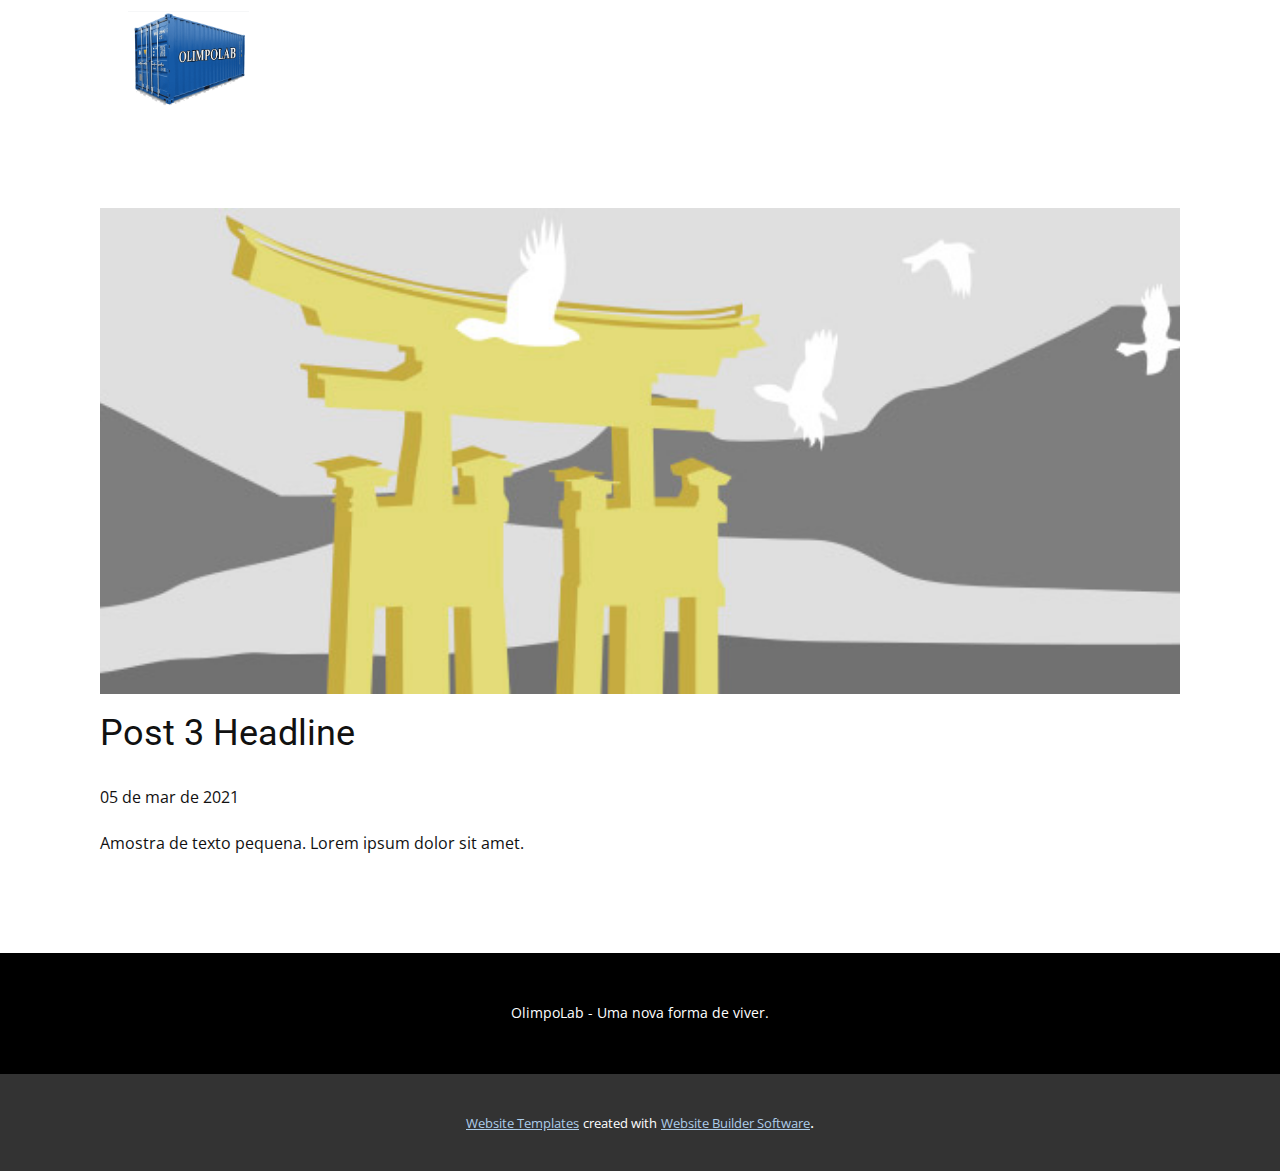
<file: blog/post-2.html>
<!doctype html>
<html style="font-size: 16px;"><head>
    <meta name="viewport" content="width=device-width, initial-scale=1.0">
    <meta charset="utf-8">
    <meta name="keywords" content="Post 1 Headline">
    <meta name="description" content="">
    <meta name="page_type" content="np-template-header-footer-from-plugin">
    <title>Post 3 Headline</title>
    <link rel="stylesheet" href="../nicepage.css" media="screen">
<link rel="stylesheet" href="../Post-Template.css" media="screen">
    <script class="u-script" type="text/javascript" src="../jquery.js" defer=""></script>
    <script class="u-script" type="text/javascript" src="../nicepage.js" defer=""></script>
    <meta name="generator" content="Nicepage 3.8.1, nicepage.com">
    <link id="u-theme-google-font" rel="stylesheet" href="https://fonts.googleapis.com/css?family=Roboto:100,100i,300,300i,400,400i,500,500i,700,700i,900,900i|Open+Sans:300,300i,400,400i,600,600i,700,700i,800,800i">
    
    
    <script type="application/ld+json">{
		"@context": "http://schema.org",
		"@type": "Organization",
		"name": "",
		"url": "index.html",
		"logo": "images/12345.png"
}</script>
    <meta property="og:title" content="Post Template">
    <meta property="og:type" content="website">
    <meta name="theme-color" content="#478ac9">
    <link rel="canonical" href="../index.html">
    <meta property="og:url" content="index.html">
  </head>
  <body class="u-body"><header class="u-clearfix u-header u-white u-header" id="sec-84cd"><div class="u-clearfix u-sheet u-sheet-1">
        <a href="https://nicepage.com" class="u-image u-logo u-image-1">
          <img src="../images/12345.png" class="u-logo-image u-logo-image-1" data-image-width="121">
        </a>
      </div></header>
    <section class="u-align-center u-clearfix u-section-1" id="sec-0bcf">
      <div class="u-clearfix u-sheet u-valign-middle-md u-valign-middle-sm u-valign-middle-xs u-sheet-1"><!--post_details--><!--post_details_options_json--><!--{"source":""}--><!--/post_details_options_json--><!--blog_post-->
        <div class="u-container-style u-expanded-width u-post-details u-post-details-1">
          <div class="u-container-layout u-valign-middle u-container-layout-1"><!--blog_post_image-->
            <img alt="" class="u-blog-control u-expanded-width u-image u-image-default u-image-1" src="[data-uri]"><!--/blog_post_image--><!--blog_post_header-->
            <h2 class="u-blog-control u-text u-text-1">Post 3 Headline</h2><!--/blog_post_header--><!--blog_post_metadata-->
            <div class="u-blog-control u-metadata u-metadata-1"><!--blog_post_metadata_date-->
              <span class="u-meta-date u-meta-icon">05 de mar de 2021</span><!--/blog_post_metadata_date--><!--blog_post_metadata_category-->
              <!--/blog_post_metadata_category--><!--blog_post_metadata_comments-->
              <!--/blog_post_metadata_comments-->
            </div><!--/blog_post_metadata--><!--blog_post_content-->
            <div class="u-align-justify u-blog-control u-post-content u-text u-text-2 fr-view">
  Amostra de texto pequena. Lorem ipsum dolor sit amet.
  </div><!--/blog_post_content-->
          </div>
        </div><!--/blog_post--><!--/post_details-->
      </div>
    </section>
    
    
    <footer class="u-align-center u-black u-clearfix u-footer u-footer" id="sec-6c96"><div class="u-clearfix u-sheet u-sheet-1">
        <p class="u-small-text u-text u-text-variant u-text-1">OlimpoLab - Uma nova forma de viver.</p>
      </div></footer>
    <section class="u-backlink u-clearfix u-grey-80">
      <a class="u-link" href="https://nicepage.com/website-templates" target="_blank">
        <span>Website Templates</span>
      </a>
      <p class="u-text">
        <span>created with</span>
      </p>
      <a class="u-link" href="https://nicepage.com/" target="_blank">
        <span>Website Builder Software</span>
      </a>. 
    </section>
  
</body></html>
</file>
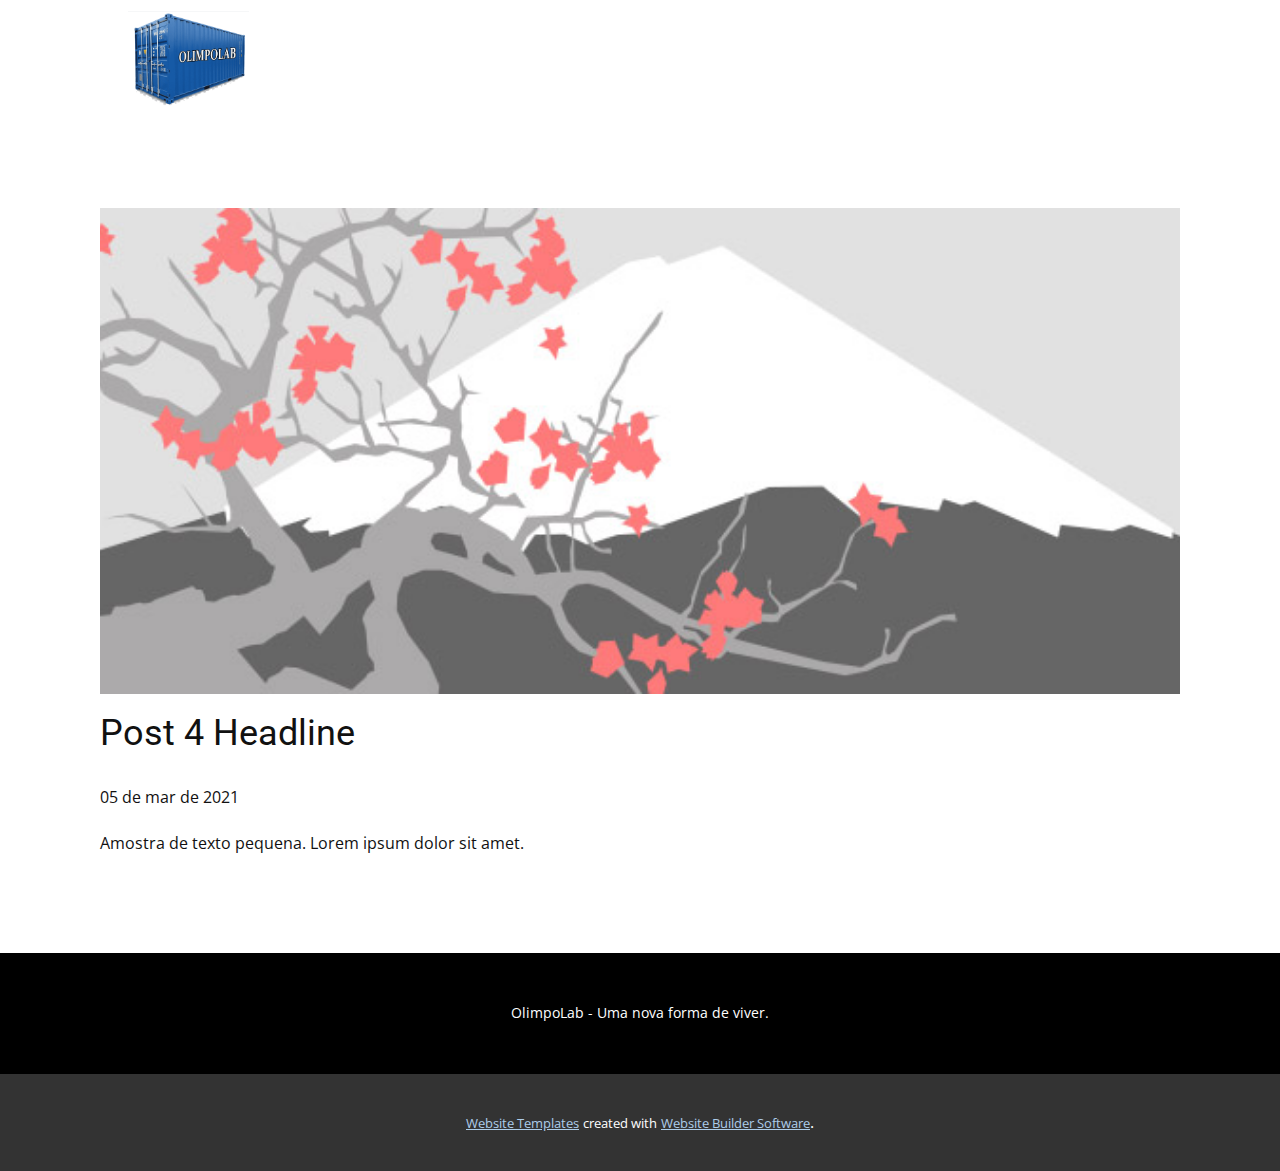
<file: blog/post-3.html>
<!doctype html>
<html style="font-size: 16px;"><head>
    <meta name="viewport" content="width=device-width, initial-scale=1.0">
    <meta charset="utf-8">
    <meta name="keywords" content="Post 1 Headline">
    <meta name="description" content="">
    <meta name="page_type" content="np-template-header-footer-from-plugin">
    <title>Post 4 Headline</title>
    <link rel="stylesheet" href="../nicepage.css" media="screen">
<link rel="stylesheet" href="../Post-Template.css" media="screen">
    <script class="u-script" type="text/javascript" src="../jquery.js" defer=""></script>
    <script class="u-script" type="text/javascript" src="../nicepage.js" defer=""></script>
    <meta name="generator" content="Nicepage 3.8.1, nicepage.com">
    <link id="u-theme-google-font" rel="stylesheet" href="https://fonts.googleapis.com/css?family=Roboto:100,100i,300,300i,400,400i,500,500i,700,700i,900,900i|Open+Sans:300,300i,400,400i,600,600i,700,700i,800,800i">
    
    
    <script type="application/ld+json">{
		"@context": "http://schema.org",
		"@type": "Organization",
		"name": "",
		"url": "index.html",
		"logo": "images/12345.png"
}</script>
    <meta property="og:title" content="Post Template">
    <meta property="og:type" content="website">
    <meta name="theme-color" content="#478ac9">
    <link rel="canonical" href="../index.html">
    <meta property="og:url" content="index.html">
  </head>
  <body class="u-body"><header class="u-clearfix u-header u-white u-header" id="sec-84cd"><div class="u-clearfix u-sheet u-sheet-1">
        <a href="https://nicepage.com" class="u-image u-logo u-image-1">
          <img src="../images/12345.png" class="u-logo-image u-logo-image-1" data-image-width="121">
        </a>
      </div></header>
    <section class="u-align-center u-clearfix u-section-1" id="sec-0bcf">
      <div class="u-clearfix u-sheet u-valign-middle-md u-valign-middle-sm u-valign-middle-xs u-sheet-1"><!--post_details--><!--post_details_options_json--><!--{"source":""}--><!--/post_details_options_json--><!--blog_post-->
        <div class="u-container-style u-expanded-width u-post-details u-post-details-1">
          <div class="u-container-layout u-valign-middle u-container-layout-1"><!--blog_post_image-->
            <img alt="" class="u-blog-control u-expanded-width u-image u-image-default u-image-1" src="[data-uri]"><!--/blog_post_image--><!--blog_post_header-->
            <h2 class="u-blog-control u-text u-text-1">Post 4 Headline</h2><!--/blog_post_header--><!--blog_post_metadata-->
            <div class="u-blog-control u-metadata u-metadata-1"><!--blog_post_metadata_date-->
              <span class="u-meta-date u-meta-icon">05 de mar de 2021</span><!--/blog_post_metadata_date--><!--blog_post_metadata_category-->
              <!--/blog_post_metadata_category--><!--blog_post_metadata_comments-->
              <!--/blog_post_metadata_comments-->
            </div><!--/blog_post_metadata--><!--blog_post_content-->
            <div class="u-align-justify u-blog-control u-post-content u-text u-text-2 fr-view">
  Amostra de texto pequena. Lorem ipsum dolor sit amet.
  </div><!--/blog_post_content-->
          </div>
        </div><!--/blog_post--><!--/post_details-->
      </div>
    </section>
    
    
    <footer class="u-align-center u-black u-clearfix u-footer u-footer" id="sec-6c96"><div class="u-clearfix u-sheet u-sheet-1">
        <p class="u-small-text u-text u-text-variant u-text-1">OlimpoLab - Uma nova forma de viver.</p>
      </div></footer>
    <section class="u-backlink u-clearfix u-grey-80">
      <a class="u-link" href="https://nicepage.com/website-templates" target="_blank">
        <span>Website Templates</span>
      </a>
      <p class="u-text">
        <span>created with</span>
      </p>
      <a class="u-link" href="https://nicepage.com/" target="_blank">
        <span>Website Builder Software</span>
      </a>. 
    </section>
  
</body></html>
</file>
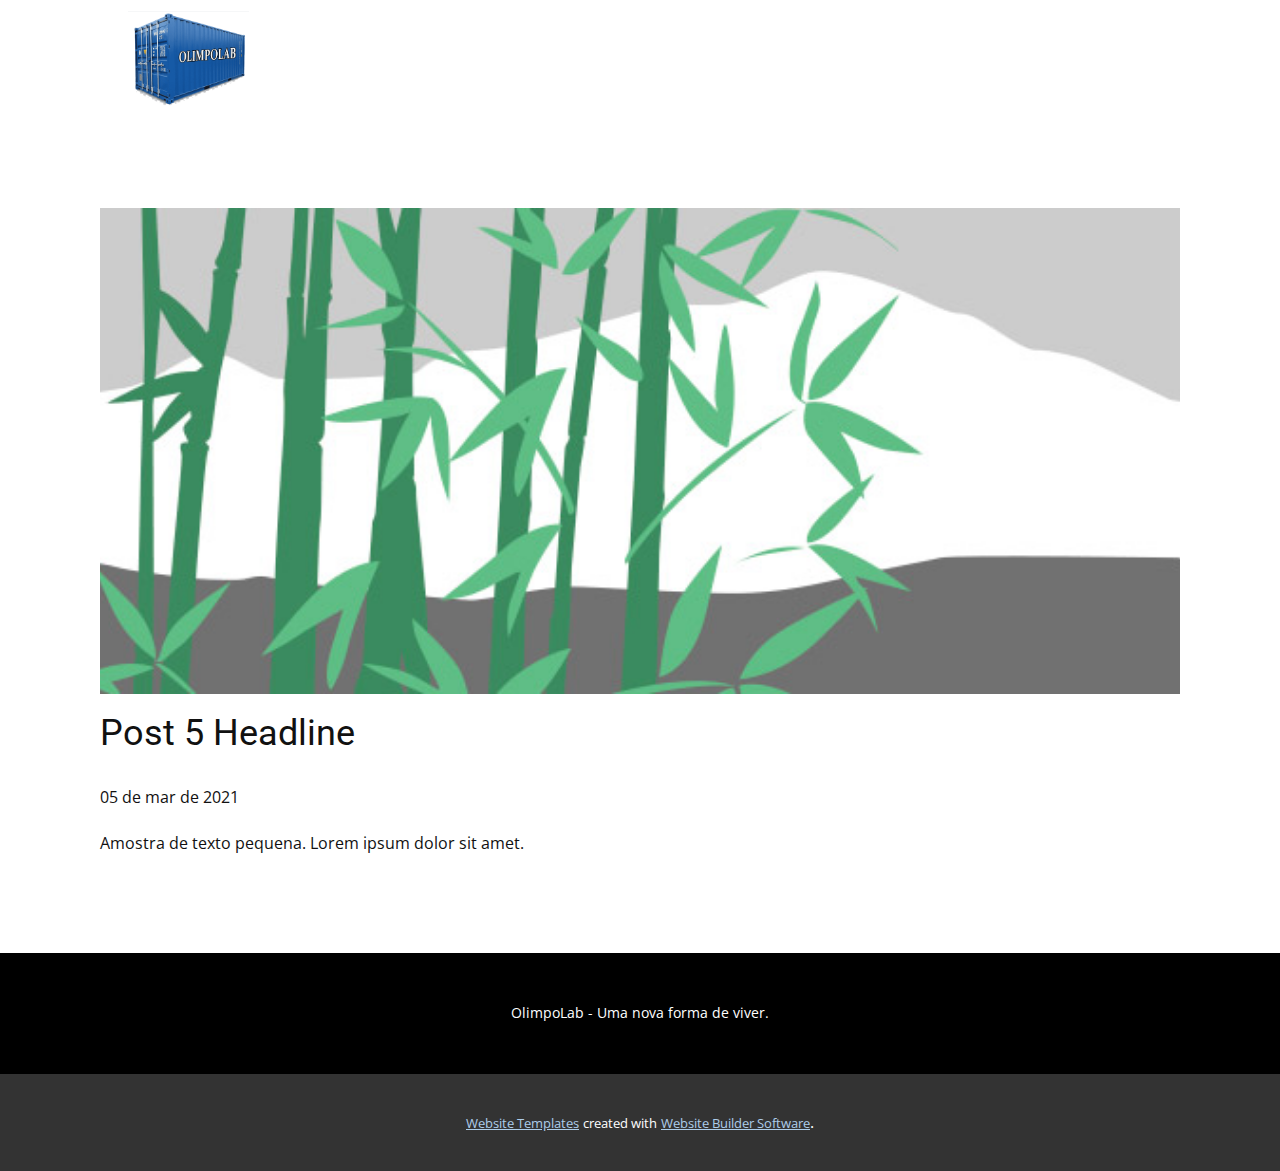
<file: blog/post-4.html>
<!doctype html>
<html style="font-size: 16px;"><head>
    <meta name="viewport" content="width=device-width, initial-scale=1.0">
    <meta charset="utf-8">
    <meta name="keywords" content="Post 1 Headline">
    <meta name="description" content="">
    <meta name="page_type" content="np-template-header-footer-from-plugin">
    <title>Post 5 Headline</title>
    <link rel="stylesheet" href="../nicepage.css" media="screen">
<link rel="stylesheet" href="../Post-Template.css" media="screen">
    <script class="u-script" type="text/javascript" src="../jquery.js" defer=""></script>
    <script class="u-script" type="text/javascript" src="../nicepage.js" defer=""></script>
    <meta name="generator" content="Nicepage 3.8.1, nicepage.com">
    <link id="u-theme-google-font" rel="stylesheet" href="https://fonts.googleapis.com/css?family=Roboto:100,100i,300,300i,400,400i,500,500i,700,700i,900,900i|Open+Sans:300,300i,400,400i,600,600i,700,700i,800,800i">
    
    
    <script type="application/ld+json">{
		"@context": "http://schema.org",
		"@type": "Organization",
		"name": "",
		"url": "index.html",
		"logo": "images/12345.png"
}</script>
    <meta property="og:title" content="Post Template">
    <meta property="og:type" content="website">
    <meta name="theme-color" content="#478ac9">
    <link rel="canonical" href="../index.html">
    <meta property="og:url" content="index.html">
  </head>
  <body class="u-body"><header class="u-clearfix u-header u-white u-header" id="sec-84cd"><div class="u-clearfix u-sheet u-sheet-1">
        <a href="https://nicepage.com" class="u-image u-logo u-image-1">
          <img src="../images/12345.png" class="u-logo-image u-logo-image-1" data-image-width="121">
        </a>
      </div></header>
    <section class="u-align-center u-clearfix u-section-1" id="sec-0bcf">
      <div class="u-clearfix u-sheet u-valign-middle-md u-valign-middle-sm u-valign-middle-xs u-sheet-1"><!--post_details--><!--post_details_options_json--><!--{"source":""}--><!--/post_details_options_json--><!--blog_post-->
        <div class="u-container-style u-expanded-width u-post-details u-post-details-1">
          <div class="u-container-layout u-valign-middle u-container-layout-1"><!--blog_post_image-->
            <img alt="" class="u-blog-control u-expanded-width u-image u-image-default u-image-1" src="[data-uri]"><!--/blog_post_image--><!--blog_post_header-->
            <h2 class="u-blog-control u-text u-text-1">Post 5 Headline</h2><!--/blog_post_header--><!--blog_post_metadata-->
            <div class="u-blog-control u-metadata u-metadata-1"><!--blog_post_metadata_date-->
              <span class="u-meta-date u-meta-icon">05 de mar de 2021</span><!--/blog_post_metadata_date--><!--blog_post_metadata_category-->
              <!--/blog_post_metadata_category--><!--blog_post_metadata_comments-->
              <!--/blog_post_metadata_comments-->
            </div><!--/blog_post_metadata--><!--blog_post_content-->
            <div class="u-align-justify u-blog-control u-post-content u-text u-text-2 fr-view">
  Amostra de texto pequena. Lorem ipsum dolor sit amet.
  </div><!--/blog_post_content-->
          </div>
        </div><!--/blog_post--><!--/post_details-->
      </div>
    </section>
    
    
    <footer class="u-align-center u-black u-clearfix u-footer u-footer" id="sec-6c96"><div class="u-clearfix u-sheet u-sheet-1">
        <p class="u-small-text u-text u-text-variant u-text-1">OlimpoLab - Uma nova forma de viver.</p>
      </div></footer>
    <section class="u-backlink u-clearfix u-grey-80">
      <a class="u-link" href="https://nicepage.com/website-templates" target="_blank">
        <span>Website Templates</span>
      </a>
      <p class="u-text">
        <span>created with</span>
      </p>
      <a class="u-link" href="https://nicepage.com/" target="_blank">
        <span>Website Builder Software</span>
      </a>. 
    </section>
  
</body></html>
</file>
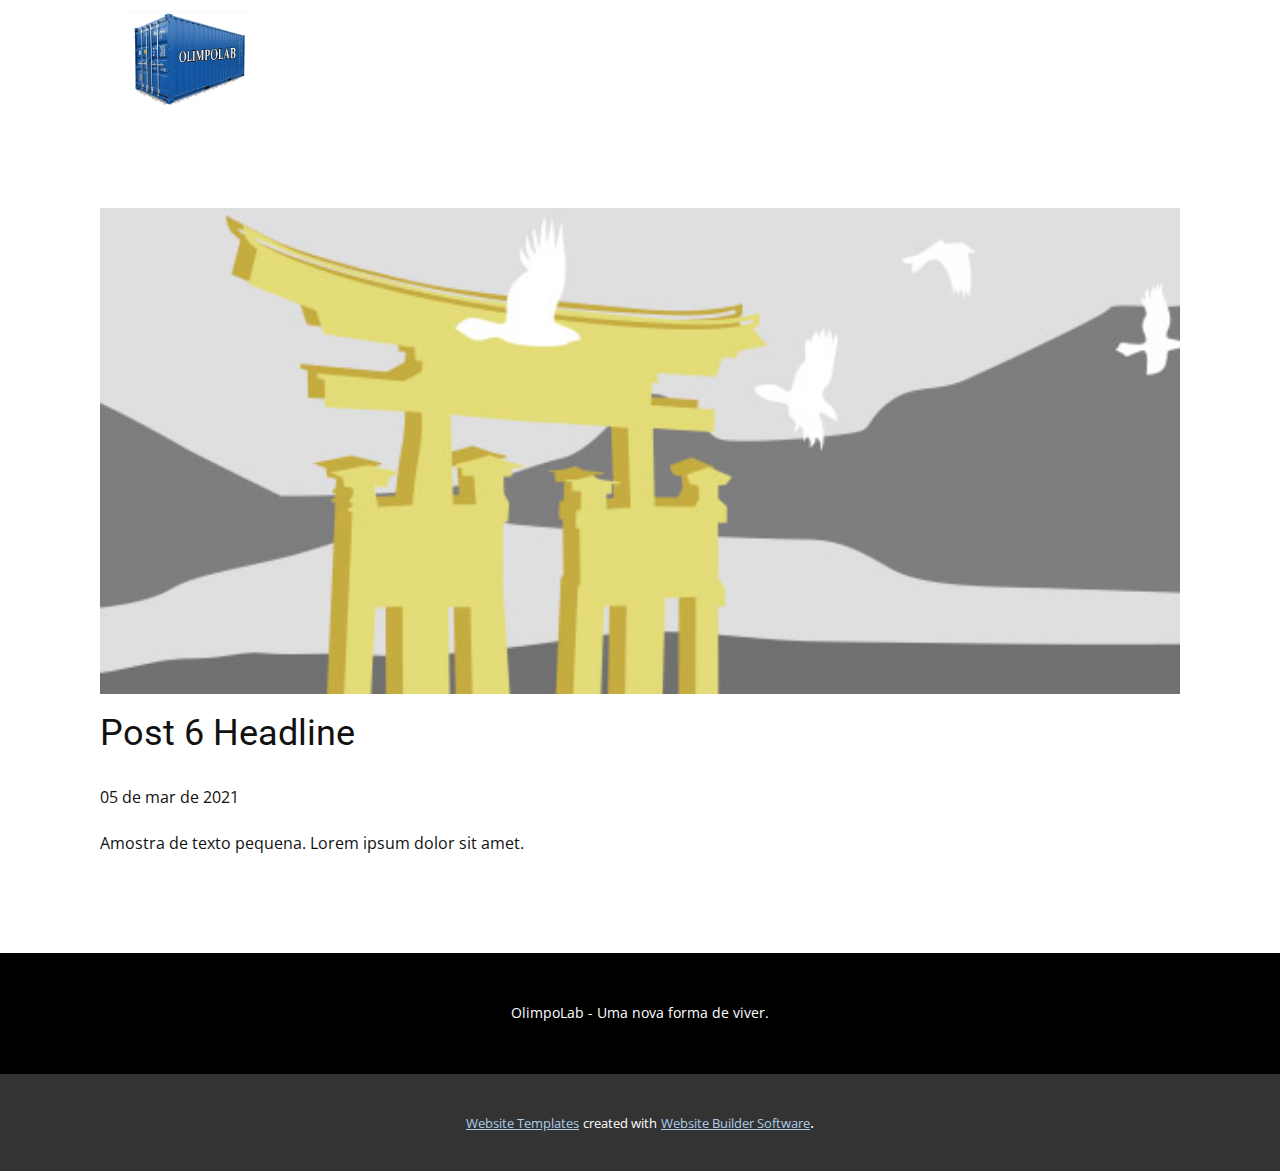
<file: blog/post-5.html>
<!doctype html>
<html style="font-size: 16px;"><head>
    <meta name="viewport" content="width=device-width, initial-scale=1.0">
    <meta charset="utf-8">
    <meta name="keywords" content="Post 1 Headline">
    <meta name="description" content="">
    <meta name="page_type" content="np-template-header-footer-from-plugin">
    <title>Post 6 Headline</title>
    <link rel="stylesheet" href="../nicepage.css" media="screen">
<link rel="stylesheet" href="../Post-Template.css" media="screen">
    <script class="u-script" type="text/javascript" src="../jquery.js" defer=""></script>
    <script class="u-script" type="text/javascript" src="../nicepage.js" defer=""></script>
    <meta name="generator" content="Nicepage 3.8.1, nicepage.com">
    <link id="u-theme-google-font" rel="stylesheet" href="https://fonts.googleapis.com/css?family=Roboto:100,100i,300,300i,400,400i,500,500i,700,700i,900,900i|Open+Sans:300,300i,400,400i,600,600i,700,700i,800,800i">
    
    
    <script type="application/ld+json">{
		"@context": "http://schema.org",
		"@type": "Organization",
		"name": "",
		"url": "index.html",
		"logo": "images/12345.png"
}</script>
    <meta property="og:title" content="Post Template">
    <meta property="og:type" content="website">
    <meta name="theme-color" content="#478ac9">
    <link rel="canonical" href="../index.html">
    <meta property="og:url" content="index.html">
  </head>
  <body class="u-body"><header class="u-clearfix u-header u-white u-header" id="sec-84cd"><div class="u-clearfix u-sheet u-sheet-1">
        <a href="https://nicepage.com" class="u-image u-logo u-image-1">
          <img src="../images/12345.png" class="u-logo-image u-logo-image-1" data-image-width="121">
        </a>
      </div></header>
    <section class="u-align-center u-clearfix u-section-1" id="sec-0bcf">
      <div class="u-clearfix u-sheet u-valign-middle-md u-valign-middle-sm u-valign-middle-xs u-sheet-1"><!--post_details--><!--post_details_options_json--><!--{"source":""}--><!--/post_details_options_json--><!--blog_post-->
        <div class="u-container-style u-expanded-width u-post-details u-post-details-1">
          <div class="u-container-layout u-valign-middle u-container-layout-1"><!--blog_post_image-->
            <img alt="" class="u-blog-control u-expanded-width u-image u-image-default u-image-1" src="[data-uri]"><!--/blog_post_image--><!--blog_post_header-->
            <h2 class="u-blog-control u-text u-text-1">Post 6 Headline</h2><!--/blog_post_header--><!--blog_post_metadata-->
            <div class="u-blog-control u-metadata u-metadata-1"><!--blog_post_metadata_date-->
              <span class="u-meta-date u-meta-icon">05 de mar de 2021</span><!--/blog_post_metadata_date--><!--blog_post_metadata_category-->
              <!--/blog_post_metadata_category--><!--blog_post_metadata_comments-->
              <!--/blog_post_metadata_comments-->
            </div><!--/blog_post_metadata--><!--blog_post_content-->
            <div class="u-align-justify u-blog-control u-post-content u-text u-text-2 fr-view">
  Amostra de texto pequena. Lorem ipsum dolor sit amet.
  </div><!--/blog_post_content-->
          </div>
        </div><!--/blog_post--><!--/post_details-->
      </div>
    </section>
    
    
    <footer class="u-align-center u-black u-clearfix u-footer u-footer" id="sec-6c96"><div class="u-clearfix u-sheet u-sheet-1">
        <p class="u-small-text u-text u-text-variant u-text-1">OlimpoLab - Uma nova forma de viver.</p>
      </div></footer>
    <section class="u-backlink u-clearfix u-grey-80">
      <a class="u-link" href="https://nicepage.com/website-templates" target="_blank">
        <span>Website Templates</span>
      </a>
      <p class="u-text">
        <span>created with</span>
      </p>
      <a class="u-link" href="https://nicepage.com/" target="_blank">
        <span>Website Builder Software</span>
      </a>. 
    </section>
  
</body></html>
</file>
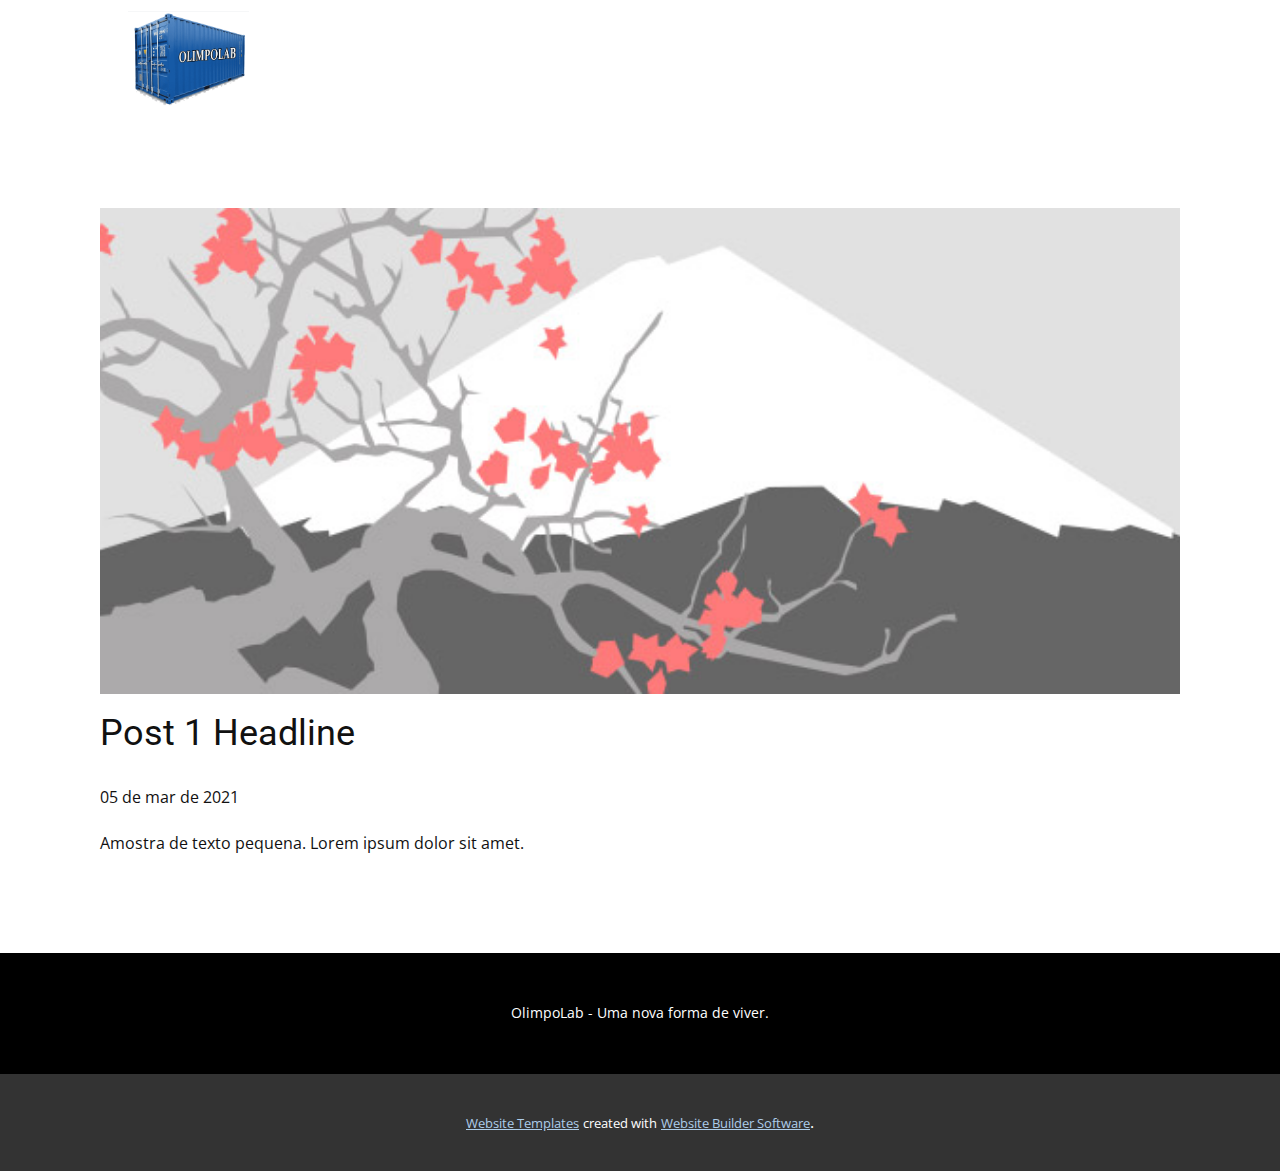
<file: blog/post.html>
<!doctype html>
<html style="font-size: 16px;"><head>
    <meta name="viewport" content="width=device-width, initial-scale=1.0">
    <meta charset="utf-8">
    <meta name="keywords" content="Post 1 Headline">
    <meta name="description" content="">
    <meta name="page_type" content="np-template-header-footer-from-plugin">
    <title>Post 1 Headline</title>
    <link rel="stylesheet" href="../nicepage.css" media="screen">
<link rel="stylesheet" href="../Post-Template.css" media="screen">
    <script class="u-script" type="text/javascript" src="../jquery.js" defer=""></script>
    <script class="u-script" type="text/javascript" src="../nicepage.js" defer=""></script>
    <meta name="generator" content="Nicepage 3.8.1, nicepage.com">
    <link id="u-theme-google-font" rel="stylesheet" href="https://fonts.googleapis.com/css?family=Roboto:100,100i,300,300i,400,400i,500,500i,700,700i,900,900i|Open+Sans:300,300i,400,400i,600,600i,700,700i,800,800i">
    
    
    <script type="application/ld+json">{
		"@context": "http://schema.org",
		"@type": "Organization",
		"name": "",
		"url": "index.html",
		"logo": "images/12345.png"
}</script>
    <meta property="og:title" content="Post Template">
    <meta property="og:type" content="website">
    <meta name="theme-color" content="#478ac9">
    <link rel="canonical" href="../index.html">
    <meta property="og:url" content="index.html">
  </head>
  <body class="u-body"><header class="u-clearfix u-header u-white u-header" id="sec-84cd"><div class="u-clearfix u-sheet u-sheet-1">
        <a href="https://nicepage.com" class="u-image u-logo u-image-1">
          <img src="../images/12345.png" class="u-logo-image u-logo-image-1" data-image-width="121">
        </a>
      </div></header>
    <section class="u-align-center u-clearfix u-section-1" id="sec-0bcf">
      <div class="u-clearfix u-sheet u-valign-middle-md u-valign-middle-sm u-valign-middle-xs u-sheet-1"><!--post_details--><!--post_details_options_json--><!--{"source":""}--><!--/post_details_options_json--><!--blog_post-->
        <div class="u-container-style u-expanded-width u-post-details u-post-details-1">
          <div class="u-container-layout u-valign-middle u-container-layout-1"><!--blog_post_image-->
            <img alt="" class="u-blog-control u-expanded-width u-image u-image-default u-image-1" src="[data-uri]"><!--/blog_post_image--><!--blog_post_header-->
            <h2 class="u-blog-control u-text u-text-1">Post 1 Headline</h2><!--/blog_post_header--><!--blog_post_metadata-->
            <div class="u-blog-control u-metadata u-metadata-1"><!--blog_post_metadata_date-->
              <span class="u-meta-date u-meta-icon">05 de mar de 2021</span><!--/blog_post_metadata_date--><!--blog_post_metadata_category-->
              <!--/blog_post_metadata_category--><!--blog_post_metadata_comments-->
              <!--/blog_post_metadata_comments-->
            </div><!--/blog_post_metadata--><!--blog_post_content-->
            <div class="u-align-justify u-blog-control u-post-content u-text u-text-2 fr-view">
  Amostra de texto pequena. Lorem ipsum dolor sit amet.
  </div><!--/blog_post_content-->
          </div>
        </div><!--/blog_post--><!--/post_details-->
      </div>
    </section>
    
    
    <footer class="u-align-center u-black u-clearfix u-footer u-footer" id="sec-6c96"><div class="u-clearfix u-sheet u-sheet-1">
        <p class="u-small-text u-text u-text-variant u-text-1">OlimpoLab - Uma nova forma de viver.</p>
      </div></footer>
    <section class="u-backlink u-clearfix u-grey-80">
      <a class="u-link" href="https://nicepage.com/website-templates" target="_blank">
        <span>Website Templates</span>
      </a>
      <p class="u-text">
        <span>created with</span>
      </p>
      <a class="u-link" href="https://nicepage.com/" target="_blank">
        <span>Website Builder Software</span>
      </a>. 
    </section>
  
</body></html>
</file>
